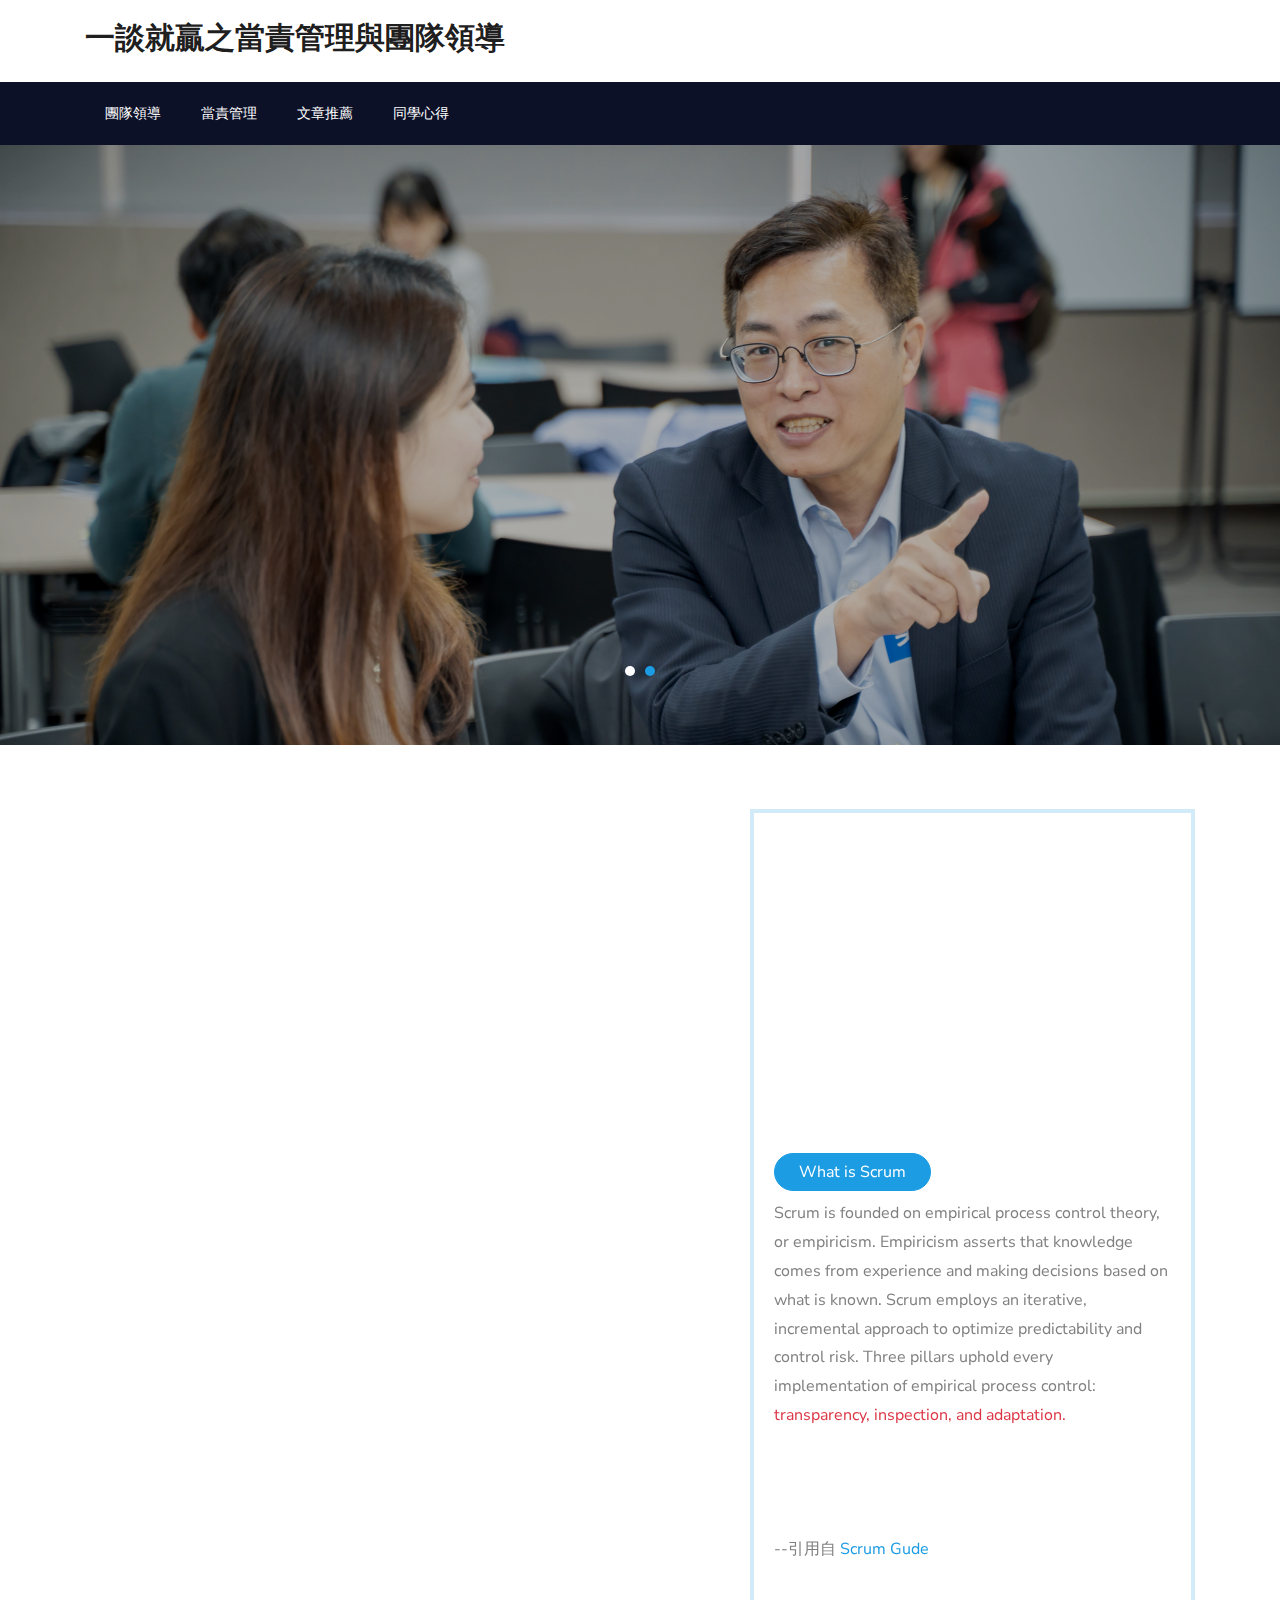
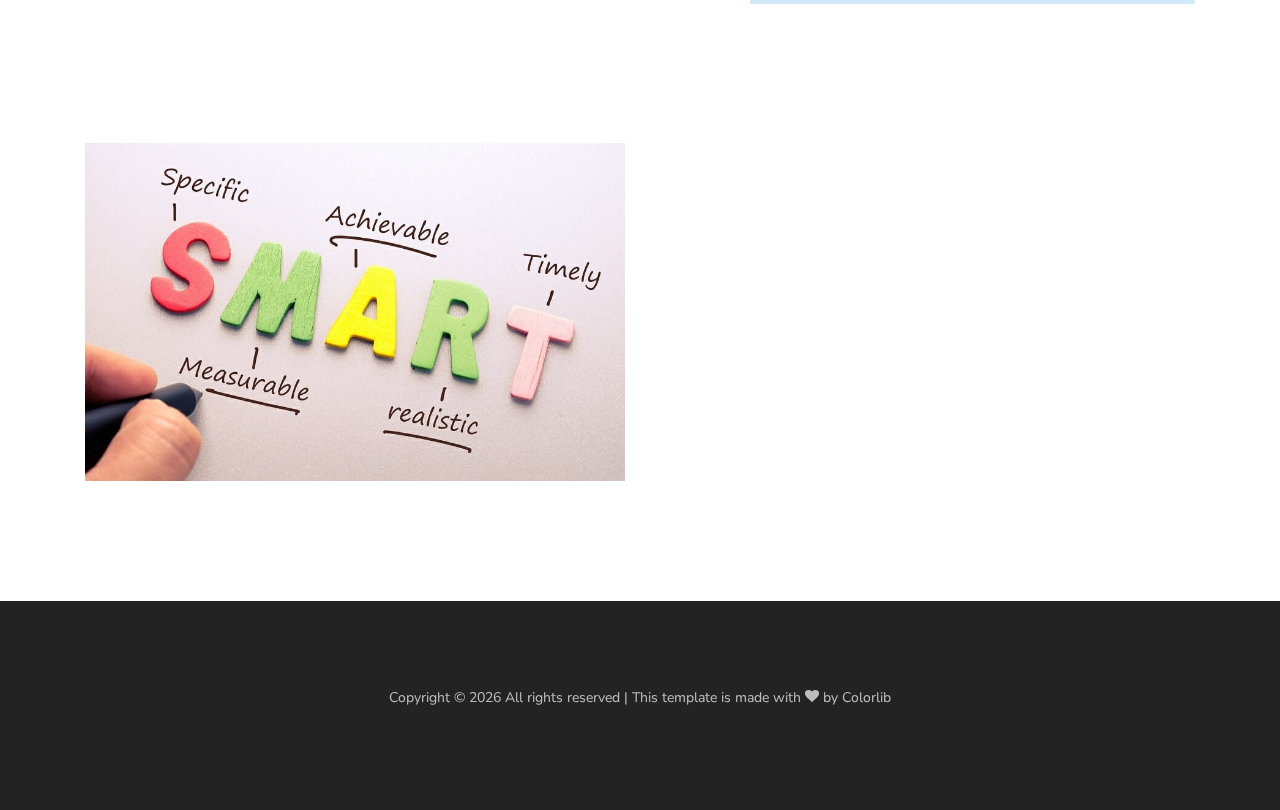
<file: index.html>
﻿<!DOCTYPE html>
<html lang="en">
<head>
    <title>一談就贏-當責管理與團隊領導</title>
    <meta charset="utf-8">
    <meta name="viewport" content="width=device-width, initial-scale=1, shrink-to-fit=no">

    <link href="https://fonts.googleapis.com/css?family=Nunito+Sans:300,400,600,700,800,900&display=swap" rel="stylesheet">
    <link rel="stylesheet" href="css/open-iconic-bootstrap.min.css">
    <link rel="stylesheet" href="css/animate.css">

    <link rel="stylesheet" href="css/owl.carousel.min.css">
    <link rel="stylesheet" href="css/owl.theme.default.min.css">
    <link rel="stylesheet" href="css/magnific-popup.css">
    <link rel="stylesheet" href="css/aos.css">
    <link rel="stylesheet" href="css/ionicons.min.css">
    <link rel="stylesheet" href="css/line-awesome.css">
    <link rel="stylesheet" href="css/flaticon.css">
    <link rel="stylesheet" href="css/icomoon.css">
    <link rel="stylesheet" href="css/style.css">
</head>
<body>
    <div class="bg-top navbar-light">
        <div class="container">
            <div class="row no-gutters d-flex align-items-center align-items-stretch">
                <div class="col-lg-10">
                    <div class="row d-flex col-md d-flex topper align-items-center align-items-stretch py-md-4">
                        <a class="navbar-brand" href="index.html">
                            一談就贏之當責管理與團隊領導
                        </a>
                    </div>
                </div>
                <div class="col-md-2 d-block">
                    <div class="row d-flex">
                        <ul class="ftco-footer-social list-unstyled float-md-left float-lft mt-3">
                            <li class="ftco-animate"><a href="https://www.nego.com.tw/" target="_blank" title="一談就贏官網"><span class="icon-home"></span></a></li>
                            <li class="ftco-animate"><a href="https://www.facebook.com/dtrtthebest/" target="_blank" title="一談就贏粉絲頁"><span class="icon-facebook"></span></a></li>
                            <!--<li class="ftco-animate"><a href="#"><span class="icon-instagram"></span></a></li>-->
                        </ul>
                    </div>
                </div>
            </div>
        </div>
    </div>
    <nav class="navbar navbar-expand-lg navbar-dark bg-dark ftco-navbar-light" id="ftco-navbar">
        <div class="container d-flex align-items-center">
            <button class="navbar-toggler" type="button" data-toggle="collapse" data-target="#ftco-nav" aria-controls="ftco-nav" aria-expanded="false" aria-label="Toggle navigation">
                <span class="oi oi-menu"></span> Menu
            </button>
            <!--<form action="#" class="searchform order-lg-last">
              <div class="form-group d-flex">
                <input type="text" class="form-control pl-3" placeholder="Search">
                <button type="submit" placeholder="" class="form-control search"><span class="ion-ios-search"></span></button>
              </div>
            </form>-->
            <div class="collapse navbar-collapse" id="ftco-nav">
                <ul class="navbar-nav mr-auto">
                    <!--<li class="nav-item active"><a href="index.html" class="nav-link pl-0">Home</a></li>-->
                    <li class="nav-item"><a href="teamlead.html" class="nav-link">團隊領導</a></li>
                    <li class="nav-item"><a href="accountability.html" class="nav-link">當責管理</a></li>
                    <li class="nav-item"><a href="blog.html" class="nav-link">文章推薦</a></li>
                    <li class="nav-item"><a href="sentiment.html" class="nav-link">同學心得</a></li>
                    <!--<li class="nav-item"><a href="contact.html" class="nav-link">Contact</a></li>-->
                    <!--<li class="nav-item"><a href="services.html" class="nav-link"></a></li>-->
                </ul>
            </div>
        </div>
    </nav>
    <!-- END nav -->
    <!-- Start Slider -->
    <section class="home-slider owl-carousel">
        <div class="slider-item" style="background-image:url(images/20200108-023.jpg);">
            <div class="overlay"></div>
            <div class="container">
                <div class="row no-gutters slider-text align-items-center justify-content-start" data-scrollax-parent="true">
                    <div class="col-md-7 ftco-animate">
                        <!--<span class="subheading">當責管理</span>-->
                        <h1 class="mb-4">橫向領導-透過高效率的合作而讓成果更好</h1>
                        <p><a href="https://www.nego.com.tw/LatestArticles_con.aspx?id=DDF514039BCD4EAEAE91AFF3AD4F74A8" class="btn btn-primary px-4 py-3 mt-3" target="_blank">繼續閱讀</a></p>
                    </div>
                </div>
            </div>
        </div>
        <div class="slider-item" style="background-image:url(images/1579194434414.jpg);">
            <div class="overlay"></div>
            <div class="container">
                <div class="row no-gutters slider-text align-items-center justify-content-start" data-scrollax-parent="true">
                    <div class="col-md-7 ftco-animate">
                        <!--<span class="subheading">團隊領導</span>-->
                        <h1 class="mb-4">一個人走的快，一群人走的遠</h1>
                        <p><a href="https://www.nego.com.tw/LatestArticles_con.aspx?id=5334474939082914712" class="btn btn-primary px-4 py-3 mt-3" target="_blank">深入了解</a></p>
                    </div>
                </div>
            </div>
        </div>
    </section>
    <!-- END Slider -->

    <section class="ftco-section">
        <div class="container">
            <div class="row d-flex">
                <div class="col-md-5 order-md-last wrap-about align-items-stretch">
                    <div class="wrap-about-border">
                        <!--<div class="img" style="background-image: url(images/about.jpg); border"></div>-->
                        <div class="img img-video d-flex align-items-center" style="">
                            <div class="video justify-content-center">
                                <!--<a href="https://youtu.be/gy1c4_YixCo" class="icon-video popup-vimeo d-flex justify-content-center align-items-center">
                                    <span class="ion-ios-play"></span>
                                </a>-->
                                <iframe width="400" height="300" src="https://www.youtube.com/embed/gy1c4_YixCo" frameborder="0" allow="accelerometer; encrypted-media; picture-in-picture" allowfullscreen></iframe>
                            </div>
                        </div>
                        <div class="text">
                            <h3><a href="https://www.scrumguides.org/scrum-guide.html" target="_blank" class="btn btn-primary pl-2 px-4">What is Scrum</a></h3>
                            <p>
                                Scrum is founded on empirical process control theory, or empiricism.
                                Empiricism asserts that knowledge comes from experience and making decisions based on what is known.
                                Scrum employs an iterative, incremental approach to optimize predictability and control risk.
                                Three pillars uphold every implementation of empirical process
                                control: <span class="text-danger">transparency, inspection, and adaptation.</span>
                            </p>
                            <p>&nbsp;</p>
                            <p>&nbsp;</p>
                            <p class="caption">
                                --引用自 <a href="https://www.scrumguides.org/scrum-guide.html" target="_blank">Scrum Gude</a>
                            </p>
                        </div>
                    </div>
                </div>
                <div class="col-md-7 wrap-about pr-md-4 ftco-animate">
                    <!--<h2 class="mb-4">Welcome to Consolution</h2>-->
                    <h2 class="mb-4">團隊 vs Scrum</h2>
                    <p>
                        老師播放第一張投影片時就有很熟悉的感覺，了解需求→設定目標→執行→成果評估→修正→調整。
                        這樣不斷的循環，不就跟現在團隊正在跑的運行模式一模一樣嗎?
                        執行後回溯並檢查，發現錯誤之後調整。
                    </p>
                    <p>
                        除了定期回溯調整並找出KSF來套用，另一個我很關注的點是"橫向領導"。
                        Scrum 團隊要能成功並非只靠Team Leader, 而是每個團員都有想要變好的慾望。
                        前份工作有幸體會到Scrum團隊合作的美好，轉換新跑道之後，
                        還是希望現在的團隊運行起來，能像之前那樣合作愉快，
                        於是乎想激發夥伴們向上成長的動力。
                        但是身為一個非主管職的我，該如何讓團隊成員一起成長呢?
                    </p>
                    <p>
                        在上完這堂課後想用以下這些方法試試:
                    </p>
                    <ul>
                        <li class="text-primary font-weight-bold">TRUE</li>
                        藉由TRUE原則，鼓勵夥伴。當每個Sprint結束時，若對方做得又快又好，絕對不要吝於讚美。
                        <li class="text-primary font-weight-bold">影響力六大法則</li>
                        運用影響力六大法則，例如"承諾及一致性"、"社會認同"等。
                        自己先做好當責，並營造大家同在一艘船上的心情，畢竟你好我好大家好~
                        <li class="text-primary font-weight-bold">PACE & MBTI</li>
                        「知己知彼，百戰敗勝」這句話耳熟能詳，但是有運用在職場上嗎? 
                        藉由PACE, MBTI了解自己，也可以
                        同理對方知道這樣做的原因、理解他人的人格特質而能換位思考避免不必要的衝突、
                        甚至能知人善用，將隊友安排在合適的位置上。
                        <li class="text-primary font-weight-bold">貝爾賓團隊</li>
                        印象最深的是在小組演練時，大家很認真地分配你是哪一型而我又是哪型，
                        零零總總啷啷噹當每個人身上都掛了好幾個角色。結果檢討的時候，
                        老師說一個團隊裡根本不可能9種都有，而且一個人在團隊裡不應該擔任超過3種角色以上。
                        更讓我驚訝的是，老師說，當一個人沒有甚麼突出能力時，就被他歸類在團隊工作者。
                        (因為在自我測試的時候，我偏團隊工作型，看樣子需要多加強自己其他方面的能力了)
                    </ul>
                </div>
            </div>
        </div>
    </section>
    <section class="ftco-section ftco-counter">
        <div class="container">
            <div class="row justify-content-center mb-5 pb-2 d-flex">
                <div class="col-md-6 align-items-stretch d-flex">
                    <div class="img img-video d-flex align-items-center" style="background-image: url(images/smart-goal-1.jpeg);">
                        <!--<div class="video justify-content-center">
                            <a href="https://vimeo.com/45830194" class="icon-video popup-vimeo d-flex justify-content-center align-items-center">
                                <span class="ion-ios-play"></span>
                            </a>
                        </div>-->
                    </div>
                </div>
                <div class="col-md-6 heading-section ftco-animate pl-lg-5 pt-md-0 pt-5">
                    <h2 class="mb-4">SMART?  SMARTER??</h2>
                    <p>
                        SMART 字面上看似簡單，原以為不就把專案目標填上去就可以了，
                        這對剛完成一個小案子的我來說，就只是一片蛋糕，應該可以順利拿分。
                        沒想到經歷過前幾組同學被老師震撼教育後，我的心也默默地揪了起來。
                        果真，一開始報告老師就在旁邊嘿嘿嘿，我也跟著抖抖抖。
                        經過老師的指正後，又有了第二次的機會可以重新撰寫SMART ＋"ER"。
                    </p>
                    <p>
                        這次我們釐清目標，原本報告的系統專案從Specific變成A→一個輔助目標完成的方法。
                        不過呢，在E跟R上面還是有點偏離方向，經過老師說明後，
                        更明白如何照著SMARTER原則來設定目標。
                    </p>
                </div>
            </div>
        </div>
    </section>

    <footer class="ftco-footer ftco-bg-dark ftco-section">
        <div class="container">
            <div class="row">
                <div class="col-md-12 text-center">
                    <p>
                        <!-- Link back to Colorlib can't be removed. Template is licensed under CC BY 3.0. -->
                        Copyright &copy;
                        <script>document.write(new Date().getFullYear());</script> All rights reserved | This template is made with <i class="icon-heart" aria-hidden="true"></i> by <a href="https://colorlib.com" target="_blank">Colorlib</a>
                        <!-- Link back to Colorlib can't be removed. Template is licensed under CC BY 3.0. -->
                    </p>
                </div>
            </div>
        </div>
    </footer>


    <!-- loader -->
    <div id="ftco-loader" class="show fullscreen"><svg class="circular" width="48px" height="48px"><circle class="path-bg" cx="24" cy="24" r="22" fill="none" stroke-width="4" stroke="#eeeeee" /><circle class="path" cx="24" cy="24" r="22" fill="none" stroke-width="4" stroke-miterlimit="10" stroke="#F96D00" /></svg></div>

    <script src="js/jquery.min.js"></script>
    <script src="js/jquery-migrate-3.0.1.min.js"></script>
    <script src="js/popper.min.js"></script>
    <script src="js/bootstrap.min.js"></script>
    <script src="js/jquery.easing.1.3.js"></script>
    <script src="js/jquery.waypoints.min.js"></script>
    <script src="js/jquery.stellar.min.js"></script>
    <script src="js/owl.carousel.min.js"></script>
    <script src="js/jquery.magnific-popup.min.js"></script>
    <script src="js/aos.js"></script>
    <script src="js/jquery.animateNumber.min.js"></script>
    <script src="js/scrollax.min.js"></script>
    <script src="js/main.js"></script>

</body>
</html>
</file>
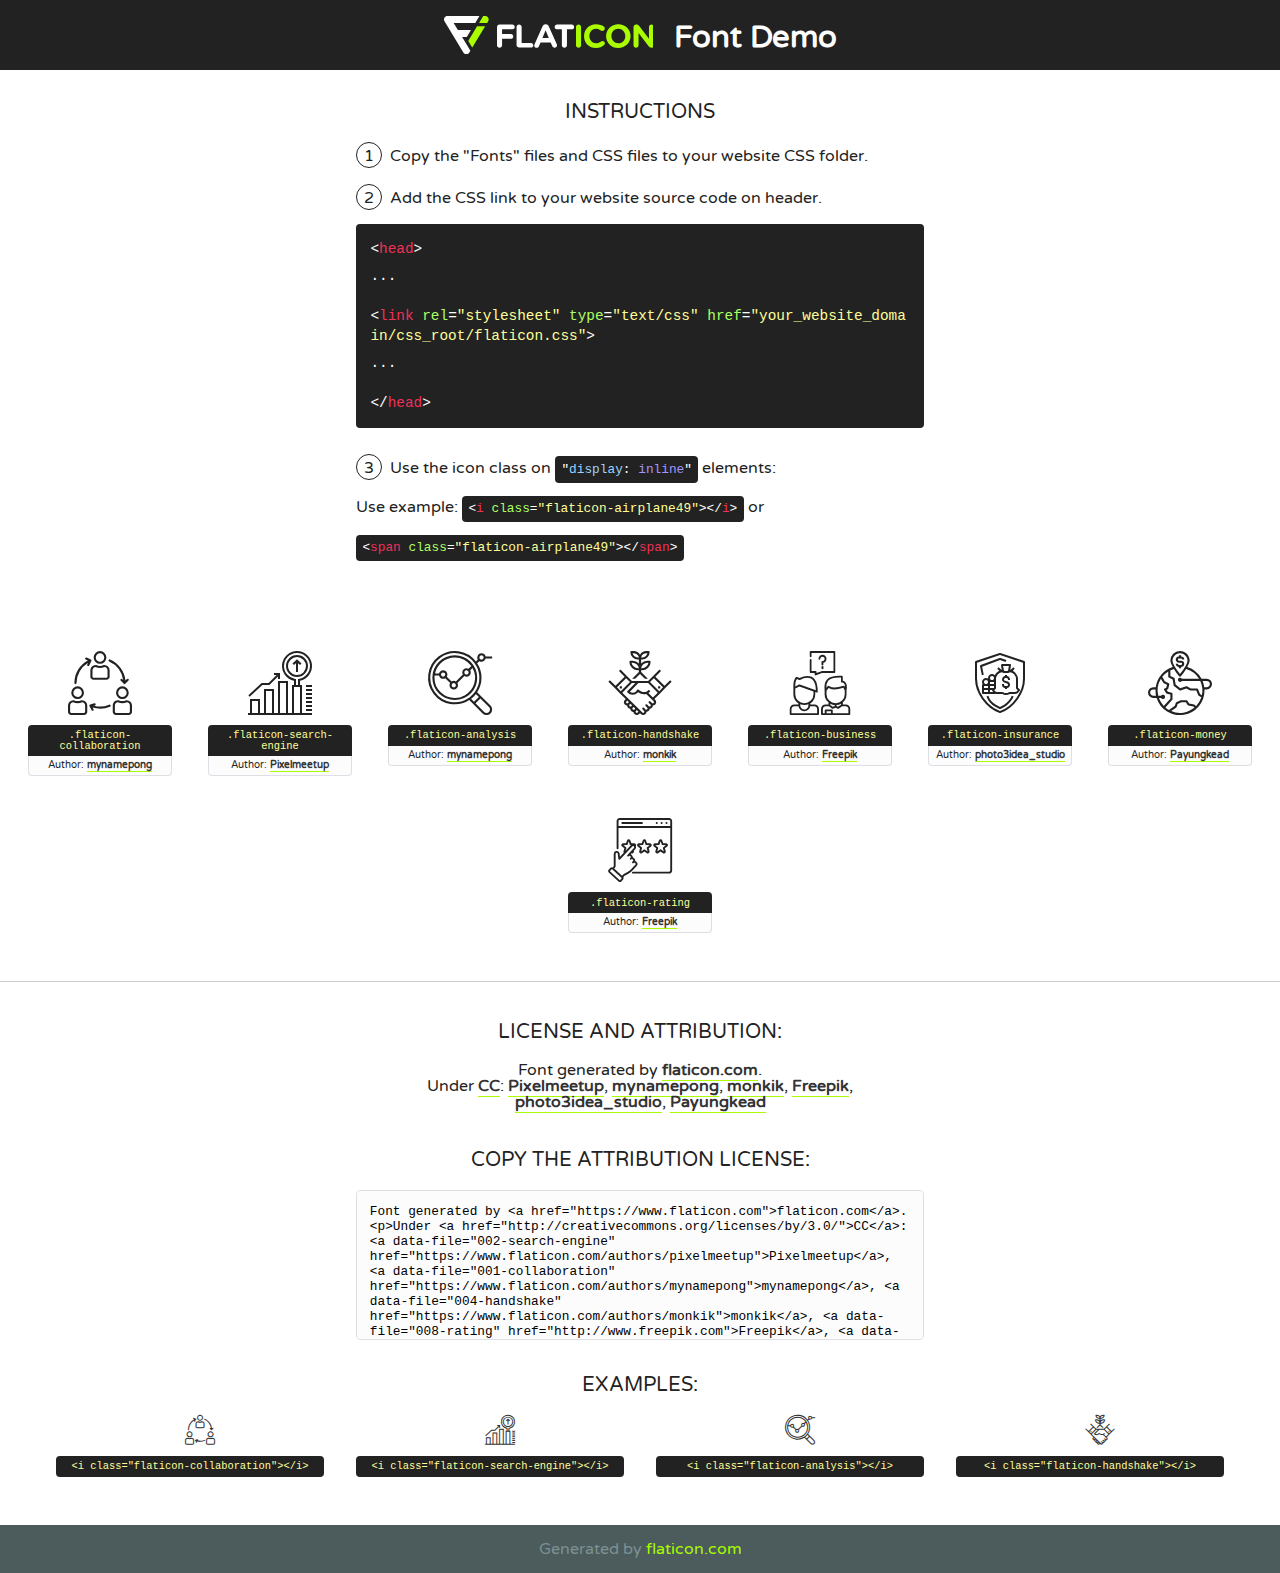
<file: fonts/flaticon/font/flaticon.html>
<!DOCTYPE html>
<!--
  Flaticon icon font: Flaticon
  Creation date: 15/08/2019 02:46
-->
<html>
<!DOCTYPE html>
<html>

<head>
    <title>Flaticon WebFont</title>
    <link href="http://fonts.googleapis.com/css?family=Varela+Round" rel="stylesheet" type="text/css" />
    <link rel="stylesheet" type="text/css" href="flaticon.css">
    <meta charset="UTF-8">
    <style>
    html, body, div, span, applet, object, iframe,
    h1, h2, h3, h4, h5, h6, p, blockquote, pre,
    a, abbr, acronym, address, big, cite, code,
    del, dfn, em, img, ins, kbd, q, s, samp,
    small, strike, strong, sub, sup, tt, var,
    b, u, i, center,
    dl, dt, dd, ol, ul, li,
    fieldset, form, label, legend,
    table, caption, tbody, tfoot, thead, tr, th, td,
    article, aside, canvas, details, embed, 
    figure, figcaption, footer, header, hgroup, 
    menu, nav, output, ruby, section, summary,
    time, mark, audio, video {
        margin: 0;
        padding: 0;
        border: 0;
        font-size: 100%;
        font: inherit;
        vertical-align: baseline;
    }
    /* HTML5 display-role reset for older browsers */
    article, aside, details, figcaption, figure, 
    footer, header, hgroup, menu, nav, section {
        display: block;
    }
    body {
        line-height: 1;
    }
    ol, ul {
        list-style: none;
    }
    blockquote, q {
        quotes: none;
    }
    blockquote:before, blockquote:after,
    q:before, q:after {
        content: '';
        content: none;
    }
    table {
        border-collapse: collapse;
        border-spacing: 0;
    }
    body {
        font-family: 'Varela Round', Helvetica, Arial, sans-serif;
        font-size: 16px;
        color: #222;
    }
    a {
        color: #333;
        border-bottom: 1px solid #a9fd00;
        font-weight: bold;
        text-decoration: none;
    }
    * {
        -moz-box-sizing: border-box;
        -webkit-box-sizing: border-box;
        box-sizing: border-box;
        margin: 0;
        padding: 0;
    }
    [class^="flaticon-"]:before, [class*=" flaticon-"]:before, [class^="flaticon-"]:after, [class*=" flaticon-"]:after {
        font-family: Flaticon;
        font-size: 30px;
        font-style: normal;
        margin-left: 20px;
        color: #333;
    }
    .wrapper {
        max-width: 600px;
        margin: auto;
        padding: 0 1em;
    }
    .title {
        font-size: 1.25em;
        text-align: center;
        margin-bottom: 1em;
        text-transform: uppercase;
    }
    header {
        text-align: center;
        background-color: #222;
        color: #fff;
        padding: 1em;
    }
    header .logo {
        width: 210px;
        height: 38px;
        display: inline-block;
        vertical-align: middle;
        margin-right: 1em;
        border: none;
    }
    header strong {
        font-size: 1.95em;
        font-weight: bold;
        vertical-align: middle;
        margin-top: 5px;
        display: inline-block;
    }
    .demo {
        margin: 2em auto;
        line-height: 1.25em;
    }
    .demo ul li {
        margin-bottom: 1em;
    }
    .demo ul li .num {
        color: #222;
        border-radius: 20px;
        display: inline-block;
        width: 26px;
        padding: 3px;
        height: 26px;
        text-align: center;
        margin-right: 0.5em;
        border: 1px solid #222;
    }
    .demo ul li code {
        background-color: #222;
        border-radius: 4px;
        padding: 0.25em 0.5em;
        display: inline-block;
        color: #fff;
        font-family: Consolas,Monaco,Lucida Console,Liberation Mono,DejaVu Sans Mono,Bitstream Vera Sans Mono,Courier New, monospace;
        font-weight: lighter;
        margin-top: 1em;
        font-size: 0.8em;
        word-break: break-all;
    }
    .demo ul li code.big {
        padding: 1em;
        font-size: 0.9em;
    }
    .demo ul li code .red {
        color: #EF3159;
    }
    .demo ul li code .green {
        color: #ACFF65;
    }
    .demo ul li code .yellow {
        color: #FFFF99;
    }
    .demo ul li code .blue {
        color: #99D3FF;
    }
    .demo ul li code .purple {
        color: #A295FF;
    }
    .demo ul li code .dots {
        margin-top: 0.5em;
        display: block;
    }
    #glyphs {
        border-bottom: 1px solid #ccc;
        padding: 2em 0;
        text-align: center;
    }
    .glyph {
        display: inline-block;
        width: 9em;
        margin: 1em;
        text-align: center;
        vertical-align: top;
        background: #FFF;
    }
    .glyph .glyph-icon {
        padding: 10px;
        display: block;
        font-family:"Flaticon";
        font-size: 64px;
        line-height: 1;
    }
    .glyph .glyph-icon:before {
        font-size: 64px;
        color: #222;
        margin-left: 0;
    }
    .class-name {
        font-size: 0.65em;
        background-color: #222;
        color: #fff;
        border-radius: 4px 4px 0 0;
        padding: 0.5em;
        color: #FFFF99;
        font-family: Consolas,Monaco,Lucida Console,Liberation Mono,DejaVu Sans Mono,Bitstream Vera Sans Mono,Courier New, monospace;
    }
    .author-name {
        font-size: 0.6em;
        background-color: #fcfcfd;
        border: 1px solid #DEDEE4;
        border-top: 0;
        border-radius: 0 0 4px 4px;
        padding: 0.5em;
    }
    .class-name:last-child {
        font-size: 10px;
        color:#888;
    }
    .class-name:last-child a {
        font-size: 10px;
        color:#555;
    }
    .class-name:last-child a:hover {
        color:#a9fd00;
    }
    .glyph > input {
        display: block;
        width: 100px;
        margin: 5px auto;
        text-align: center;
        font-size: 12px;
        cursor: text;
    }
    .glyph > input.icon-input {
        font-family:"Flaticon";
        font-size: 16px;
        margin-bottom: 10px;
    }
    .attribution .title {
        margin-top: 2em;
    }
    .attribution textarea {
        background-color: #fcfcfd;
        padding: 1em;
        border: none;
        box-shadow: none;
        border: 1px solid #DEDEE4;
        border-radius: 4px;
        resize: none;
        width: 100%;
        height: 150px;
        font-size: 0.8em;
        font-family: Consolas,Monaco,Lucida Console,Liberation Mono,DejaVu Sans Mono,Bitstream Vera Sans Mono,Courier New, monospace;
        -webkit-appearance: none;
    }
    .iconsuse {
        margin: 2em auto;
        text-align: center;
        max-width: 1200px;
    }
    .iconsuse:after {
        content: '';
        display: table;
        clear: both;
    }
    .iconsuse .image {
        float: left;
        width: 25%;
        padding: 0 1em;
    }
    .iconsuse .image p {
        margin-bottom: 1em;
    }
    .iconsuse .image span {
        display: block;
        font-size: 0.65em;
        background-color: #222;
        color: #fff;
        border-radius: 4px;
        padding: 0.5em;
        color: #FFFF99;
        margin-top: 1em;
        font-family: Consolas,Monaco,Lucida Console,Liberation Mono,DejaVu Sans Mono,Bitstream Vera Sans Mono,Courier New, monospace;
    }
    #footer {
        text-align: center;
        background-color: #4C5B5C;
        color: #7c9192;
        padding: 1em;
    }
    #footer a {
        border: none;
        color: #a9fd00;
        font-weight: normal;
    }
    @media (max-width: 960px) {
        .iconsuse .image {
            width: 50%;
        }
    }
    @media (max-width: 560px) {
        .iconsuse .image {
            width: 100%;
        }
    }
    </style>
</head>

<body class="characters-off">

    <header>
        <a href="https://www.flaticon.com" target="_blank" class="logo">
            <svg version="1.1" xmlns="http://www.w3.org/2000/svg" xmlns:xlink="http://www.w3.org/1999/xlink" xmlns:a="http://ns.adobe.com/AdobeSVGViewerExtensions/3.0/" viewBox="0 0 560.875 102.036" enable-background="new 0 0 560.875 102.036" xml:space="preserve">
                <defs>
                </defs>
                <g>
                    <g class="letters">
                        <path fill="#ffffff" d="M141.596,29.675c0-3.777,2.985-6.767,6.764-6.767h34.438c3.426,0,6.15,2.728,6.15,6.15
                        c0,3.43-2.724,6.149-6.15,6.149h-27.674v13.091h23.719c3.429,0,6.151,2.724,6.151,6.15c0,3.43-2.723,6.149-6.151,6.149h-23.719
                        v17.574c0,3.773-2.986,6.761-6.764,6.761c-3.779,0-6.764-2.989-6.764-6.761V29.675z"></path>
                        <path fill="#ffffff" d="M193.844,29.149c0-3.781,2.985-6.767,6.764-6.767c3.776,0,6.763,2.985,6.763,6.767v42.957h25.039
                        c3.426,0,6.149,2.726,6.149,6.153c0,3.425-2.723,6.15-6.149,6.15h-31.802c-3.779,0-6.764-2.986-6.764-6.768V29.149z"></path>
                        <path fill="#ffffff" d="M241.891,75.71l21.438-48.407c1.492-3.341,4.215-5.357,7.906-5.357h0.792
                        c3.686,0,6.323,2.017,7.815,5.357l21.439,48.407c0.436,0.967,0.701,1.845,0.701,2.723c0,3.602-2.809,6.501-6.414,6.501
                        c-3.161,0-5.269-1.845-6.499-4.655l-4.132-9.661h-27.059l-4.301,10.102c-1.144,2.631-3.426,4.214-6.237,4.214
                        c-3.517,0-6.24-2.81-6.24-6.325C241.1,77.64,241.451,76.677,241.891,75.71z M279.932,58.666l-8.521-20.297l-8.526,20.297H279.932
                        z"></path>
                        <path fill="#ffffff" d="M314.864,35.387H301.86c-3.429,0-6.239-2.813-6.239-6.238c0-3.429,2.811-6.24,6.239-6.24h39.533
                        c3.426,0,6.237,2.811,6.237,6.24c0,3.425-2.811,6.238-6.237,6.238h-13.001v42.785c0,3.773-2.99,6.761-6.764,6.761
                        c-3.779,0-6.764-2.989-6.764-6.761V35.387z"></path>
                        <path fill="#A9FD00" d="M352.615,29.149c0-3.781,2.985-6.767,6.767-6.767c3.774,0,6.761,2.985,6.761,6.767v49.024
                        c0,3.773-2.987,6.761-6.761,6.761c-3.781,0-6.767-2.989-6.767-6.761V29.149z"></path>
                        <path fill="#A9FD00" d="M374.132,53.836v-0.179c0-17.481,13.178-31.801,32.065-31.801c9.22,0,15.459,2.458,20.557,6.238
                        c1.402,1.054,2.637,2.985,2.637,5.357c0,3.692-2.985,6.59-6.681,6.59c-1.845,0-3.071-0.702-4.044-1.319
                        c-3.776-2.813-7.729-4.393-12.562-4.393c-10.364,0-17.831,8.611-17.831,19.154v0.173c0,10.542,7.291,19.329,17.831,19.329
                        c5.715,0,9.492-1.756,13.359-4.834c1.049-0.874,2.458-1.491,4.039-1.491c3.429,0,6.325,2.813,6.325,6.236
                        c0,2.106-1.056,3.78-2.282,4.834c-5.539,4.834-12.036,7.733-21.878,7.733C387.572,85.464,374.132,71.493,374.132,53.836z"></path>
                        <path fill="#A9FD00" d="M433.009,53.836v-0.179c0-17.481,13.79-31.801,32.766-31.801c18.981,0,32.592,14.143,32.592,31.628v0.173
                        c0,17.483-13.785,31.807-32.769,31.807C446.625,85.464,433.009,71.32,433.009,53.836z M484.224,53.836v-0.179
                        c0-10.539-7.725-19.326-18.626-19.326c-10.893,0-18.449,8.611-18.449,19.154v0.173c0,10.542,7.73,19.329,18.626,19.329
                        C476.676,72.986,484.224,64.378,484.224,53.836z"></path>
                        <path fill="#A9FD00" d="M506.233,29.321c0-3.774,2.99-6.763,6.767-6.763h1.401c3.252,0,5.183,1.583,7.029,3.953l26.093,34.265
                        V29.059c0-3.692,2.99-6.677,6.681-6.677c3.683,0,6.671,2.985,6.671,6.677v48.934c0,3.78-2.987,6.765-6.764,6.765h-0.436
                        c-3.257,0-5.188-1.581-7.034-3.953l-27.056-35.492v32.944c0,3.687-2.985,6.676-6.678,6.676c-3.683,0-6.673-2.989-6.673-6.676
                        V29.321z"></path>
                    </g>
                    <g class="insignia">
                        <path fill="#ffffff" d="M48.372,56.137h12.517l11.156-18.537H37.186L25.688,18.539h57.825L94.668,0H9.271
                        C5.925,0,2.842,1.801,1.198,4.716c-1.644,2.907-1.593,6.482,0.134,9.343l50.38,83.501c1.678,2.781,4.689,4.476,7.938,4.476
                        c3.246,0,6.257-1.695,7.935-4.476l2.898-4.804L48.372,56.137z"></path>
                        <g class="i">
                            <path fill="#A9FD00" d="M93.575,18.539h0.031v0.004l21.652,0.004l2.705-4.488c1.727-2.861,1.778-6.436,0.133-9.343
                            C116.454,1.801,113.371,0,110.026,0h-5.294L93.575,18.539z"></path>
                            <polygon fill="#A9FD00" points="88.291,27.356 64.725,66.486 75.519,84.404 109.942,27.356"></polygon>
                        </g>
                    </g>
                </g>
            </svg>
        </a>
        <strong>Font Demo</strong>
    </header>


    <section class="demo wrapper">

        <p class="title">Instructions</p>

        <ul>
            <li>
                <span class="num">1</span>Copy the "Fonts" files and CSS files to your website CSS folder.
            </li>
            <li>
                <span class="num">2</span>Add the CSS link to your website source code on header.
                <code class="big">
                    &lt;<span class="red">head</span>&gt;
                    <br/><span class="dots">...</span>
                    <br/>&lt;<span class="red">link</span> <span class="green">rel</span>=<span class="yellow">"stylesheet"</span> <span class="green">type</span>=<span class="yellow">"text/css"</span> <span class="green">href</span>=<span class="yellow">"your_website_domain/css_root/flaticon.css"</span>&gt;
                    <br/><span class="dots">...</span>
                    <br/>&lt;/<span class="red">head</span>&gt;
                </code>
            </li>

            <li>
                <p>
                    <span class="num">3</span>Use the icon class on <code>"<span class="blue">display</span>:<span class="purple"> inline</span>"</code> elements:
                    <br />
                    Use example: <code>&lt;<span class="red">i</span> <span class="green">class</span>=<span class="yellow">&quot;flaticon-airplane49&quot;</span>&gt;&lt;/<span class="red">i</span>&gt;</code> or <code>&lt;<span class="red">span</span> <span class="green">class</span>=<span class="yellow">&quot;flaticon-airplane49&quot;</span>&gt;&lt;/<span class="red">span</span>&gt;</code>
            </li>
        </ul>

    </section>




   <section id="glyphs">          
    
      
        <div class="glyph"><div class="glyph-icon flaticon-collaboration"></div>
            <div class="class-name">.flaticon-collaboration</div>
            <div class="author-name">Author: <a data-file="001-collaboration" href="https://www.flaticon.com/authors/mynamepong">mynamepong</a> </div> 
        </div>        
        
        <div class="glyph"><div class="glyph-icon flaticon-search-engine"></div>
            <div class="class-name">.flaticon-search-engine</div>
            <div class="author-name">Author: <a data-file="002-search-engine" href="https://www.flaticon.com/authors/pixelmeetup">Pixelmeetup</a> </div> 
        </div>        
        
        <div class="glyph"><div class="glyph-icon flaticon-analysis"></div>
            <div class="class-name">.flaticon-analysis</div>
            <div class="author-name">Author: <a data-file="003-analysis" href="https://www.flaticon.com/authors/mynamepong">mynamepong</a> </div> 
        </div>        
        
        <div class="glyph"><div class="glyph-icon flaticon-handshake"></div>
            <div class="class-name">.flaticon-handshake</div>
            <div class="author-name">Author: <a data-file="004-handshake" href="https://www.flaticon.com/authors/monkik">monkik</a> </div> 
        </div>        
        
        <div class="glyph"><div class="glyph-icon flaticon-business"></div>
            <div class="class-name">.flaticon-business</div>
            <div class="author-name">Author: <a data-file="005-business" href="http://www.freepik.com">Freepik</a> </div> 
        </div>        
        
        <div class="glyph"><div class="glyph-icon flaticon-insurance"></div>
            <div class="class-name">.flaticon-insurance</div>
            <div class="author-name">Author: <a data-file="006-insurance" href="https://www.flaticon.com/authors/photo3idea-studio">photo3idea_studio</a> </div> 
        </div>        
        
        <div class="glyph"><div class="glyph-icon flaticon-money"></div>
            <div class="class-name">.flaticon-money</div>
            <div class="author-name">Author: <a data-file="007-money" href="https://www.flaticon.com/authors/payungkead">Payungkead</a> </div> 
        </div>        
        
        <div class="glyph"><div class="glyph-icon flaticon-rating"></div>
            <div class="class-name">.flaticon-rating</div>
            <div class="author-name">Author: <a data-file="008-rating" href="http://www.freepik.com">Freepik</a> </div> 
        </div>        
        

    </section>



    <section class="attribution wrapper"   style="text-align:center;">

      <div class="title">License and attribution:</div><div class="attrDiv">Font generated by <a href="https://www.flaticon.com">flaticon.com</a>. <div><p>Under <a href="http://creativecommons.org/licenses/by/3.0/">CC</a>: <a data-file="002-search-engine" href="https://www.flaticon.com/authors/pixelmeetup">Pixelmeetup</a>, <a data-file="001-collaboration" href="https://www.flaticon.com/authors/mynamepong">mynamepong</a>, <a data-file="004-handshake" href="https://www.flaticon.com/authors/monkik">monkik</a>, <a data-file="008-rating" href="http://www.freepik.com">Freepik</a>, <a data-file="006-insurance" href="https://www.flaticon.com/authors/photo3idea-studio">photo3idea_studio</a>, <a data-file="007-money" href="https://www.flaticon.com/authors/payungkead">Payungkead</a></p>  </div>
      </div>
      <div class="title">Copy the Attribution License:</div>

    <textarea onclick="this.focus();this.select();">Font generated by &lt;a href=&quot;https://www.flaticon.com&quot;&gt;flaticon.com&lt;/a&gt;. <p>Under <a href="http://creativecommons.org/licenses/by/3.0/">CC</a>: <a data-file="002-search-engine" href="https://www.flaticon.com/authors/pixelmeetup">Pixelmeetup</a>, <a data-file="001-collaboration" href="https://www.flaticon.com/authors/mynamepong">mynamepong</a>, <a data-file="004-handshake" href="https://www.flaticon.com/authors/monkik">monkik</a>, <a data-file="008-rating" href="http://www.freepik.com">Freepik</a>, <a data-file="006-insurance" href="https://www.flaticon.com/authors/photo3idea-studio">photo3idea_studio</a>, <a data-file="007-money" href="https://www.flaticon.com/authors/payungkead">Payungkead</a></p>  
     </textarea>

    </section>

    <section class="iconsuse">

          <div class="title">Examples:</div>            
             
            <div class="image">
                <p>
                    <i class="glyph-icon flaticon-collaboration"></i> 
                    <span>&lt;i class=&quot;flaticon-collaboration&quot;&gt;&lt;/i&gt;</span>
                </p>
            </div>
            
            <div class="image">
                <p>
                    <i class="glyph-icon flaticon-search-engine"></i> 
                    <span>&lt;i class=&quot;flaticon-search-engine&quot;&gt;&lt;/i&gt;</span>
                </p>
            </div>
            
            <div class="image">
                <p>
                    <i class="glyph-icon flaticon-analysis"></i> 
                    <span>&lt;i class=&quot;flaticon-analysis&quot;&gt;&lt;/i&gt;</span>
                </p>
            </div>
            
            <div class="image">
                <p>
                    <i class="glyph-icon flaticon-handshake"></i> 
                    <span>&lt;i class=&quot;flaticon-handshake&quot;&gt;&lt;/i&gt;</span>
                </p>
            </div>
                       
        </div>
                            
    </section>

<div id="footer">
    <div>Generated by <a href="https://www.flaticon.com">flaticon.com</a>
    </div>
</div>



</body>
</html>
</file>
<file: css/line-awesome.css>
/*!
 *  Line Awesome 1.1.0 by @icons_8 - https://icons8.com/line-awesome
 *  License - https://icons8.com/good-boy-license/ (Font: SIL OFL 1.1, CSS: MIT License)
 *
 * Made with love by Icons8 [ https://icons8.com/ ] using FontCustom [ https://github.com/FontCustom/fontcustom ]
 *
 * Contacts:
 *    [ https://icons8.com/contact ]
 *
 * Follow Icon8 on
 *    Twitter [ https://twitter.com/icons_8 ]
 *    Facebook [ https://www.facebook.com/Icons8 ]
 *    Google+ [ https://plus.google.com/+Icons8 ]
 *    GitHub [ https://github.com/icons8 ]
 */

@font-face {
  font-family: "LineAwesome";
  src: url("../fonts/line-awesome.eot?v=1.1.");
  src: url("../fonts/line-awesome.eot??v=1.1.#iefix") format("embedded-opentype"),
       url("../fonts/line-awesome.woff2?v=1.1.") format("woff2"),
       url("../fonts/line-awesome.woff?v=1.1.") format("woff"),
       url("../fonts/line-awesome.ttf?v=1.1.") format("truetype"),
       url("../fonts/line-awesome.svg?v=1.1.#fa") format("svg");
  font-weight: normal;
  font-style: normal;
}

@media screen and (-webkit-min-device-pixel-ratio:0) {
  @font-face {
    font-family: "LineAwesome";
    src: url("../fonts/line-awesome.svg?v=1.1.#fa") format("svg");
  }
}

/* Thanks to http://fontawesome.io @fontawesome and @davegandy */
.la {
    display: inline-block;
    font: normal normal normal 16px/1 "LineAwesome";
    font-size: inherit;
    text-decoration: inherit;
    text-rendering: optimizeLegibility;
    text-transform: none;
    -moz-osx-font-smoothing: grayscale;
    -webkit-font-smoothing: antialiased;
    font-smoothing: antialiased;
}
/* makes the font 33% larger relative to the icon container */
.la-lg {
    font-size: 1.33333333em;
    line-height: 0.75em;
    vertical-align: -15%;
}
.la-2x {
    font-size: 2em;
}
.la-3x {
    font-size: 3em;
}
.la-4x {
    font-size: 4em;
}
.la-5x {
    font-size: 5em;
}
.la-fw {
    width: 1.28571429em;
    text-align: center;
}
.la-ul {
    padding-left: 0;
    margin-left: 2.14285714em;
    list-style-type: none;
}
.la-ul > li {
    position: relative;
}
.la-li {
    position: absolute;
    left: -2.14285714em;
    width: 2.14285714em;
    top: 0.14285714em;
    text-align: center;
}
.la-li.la-lg {
    left: -1.85714286em;
}
.la-border {
    padding: .2em .25em .15em;
    border: solid 0.08em #eeeeee;
    border-radius: .1em;
}
.pull-right {
    float: right;
}
.pull-left {
    float: left;
}
.li.pull-left {
    margin-right: .3em;
}
.li.pull-right {
    margin-left: .3em;
}
.la-spin {
    -webkit-animation: fa-spin 2s infinite linear;
    animation: fa-spin 2s infinite linear;
}
@-webkit-keyframes fa-spin {
    0% {
        -webkit-transform: rotate(0deg);
        transform: rotate(0deg);
    }
    100% {
        -webkit-transform: rotate(359deg);
        transform: rotate(359deg);
    }
}
@keyframes fa-spin {
    0% {
        -webkit-transform: rotate(0deg);
        transform: rotate(0deg);
    }
    100% {
        -webkit-transform: rotate(359deg);
        transform: rotate(359deg);
    }
}
.la-rotate-90 {
    filter: progid:DXImageTransform.Microsoft.BasicImage(rotation=1);
    -webkit-transform: rotate(90deg);
    -ms-transform: rotate(90deg);
    transform: rotate(90deg);
}
.la-rotate-180 {
    filter: progid:DXImageTransform.Microsoft.BasicImage(rotation=2);
    -webkit-transform: rotate(180deg);
    -ms-transform: rotate(180deg);
    transform: rotate(180deg);
}
.la-rotate-270 {
    filter: progid:DXImageTransform.Microsoft.BasicImage(rotation=3);
    -webkit-transform: rotate(270deg);
    -ms-transform: rotate(270deg);
    transform: rotate(270deg);
}
.la-flip-horizontal {
    filter: progid:DXImageTransform.Microsoft.BasicImage(rotation=0, mirror=1);
    -webkit-transform: scale(-1, 1);
    -ms-transform: scale(-1, 1);
    transform: scale(-1, 1);
}
.la-flip-vertical {
    filter: progid:DXImageTransform.Microsoft.BasicImage(rotation=2, mirror=1);
    -webkit-transform: scale(1, -1);
    -ms-transform: scale(1, -1);
    transform: scale(1, -1);
}
:root .la-rotate-90,
:root .la-rotate-180,
:root .la-rotate-270,
:root .la-flip-horizontal,
:root .la-flip-vertical {
    filter: none;
}
.la-stack {
    position: relative;
    display: inline-block;
    width: 2em;
    height: 2em;
    line-height: 2em;
    vertical-align: middle;
}
.la-stack-1x,
.la-stack-2x {
    position: absolute;
    left: 0;
    width: 100%;
    text-align: center;
}
.la-stack-1x {
    line-height: inherit;
}
.la-stack-2x {
    font-size: 2em;
}
.la-inverse {
    color: #ffffff;
}
/* Thanks to http://fontawesome.io @fontawesome and @davegandy */

.la-500px:before { content: "\f100"; }
.la-adjust:before { content: "\f101"; }
.la-adn:before { content: "\f102"; }
.la-align-center:before { content: "\f103"; }
.la-align-justify:before { content: "\f104"; }
.la-align-left:before { content: "\f105"; }
.la-align-right:before { content: "\f106"; }
.la-amazon:before { content: "\f107"; }
.la-ambulance:before { content: "\f108"; }
.la-anchor:before { content: "\f109"; }
.la-android:before { content: "\f10a"; }
.la-angellist:before { content: "\f10b"; }
.la-angle-double-down:before { content: "\f10c"; }
.la-angle-double-left:before { content: "\f10d"; }
.la-angle-double-right:before { content: "\f10e"; }
.la-angle-double-up:before { content: "\f10f"; }
.la-angle-down:before { content: "\f110"; }
.la-angle-left:before { content: "\f111"; }
.la-angle-right:before { content: "\f112"; }
.la-angle-up:before { content: "\f113"; }
.la-apple:before { content: "\f114"; }
.la-archive:before { content: "\f115"; }
.la-area-chart:before { content: "\f116"; }
.la-arrow-circle-down:before { content: "\f117"; }
.la-arrow-circle-left:before { content: "\f118"; }
.la-arrow-circle-o-down:before { content: "\f119"; }
.la-arrow-circle-o-left:before { content: "\f11a"; }
.la-arrow-circle-o-right:before { content: "\f11b"; }
.la-arrow-circle-o-up:before { content: "\f11c"; }
.la-arrow-circle-right:before { content: "\f11d"; }
.la-arrow-circle-up:before { content: "\f11e"; }
.la-arrow-down:before { content: "\f11f"; }
.la-arrow-left:before { content: "\f120"; }
.la-arrow-right:before { content: "\f121"; }
.la-arrow-up:before { content: "\f122"; }
.la-arrows:before { content: "\f123"; }
.la-arrows-alt:before { content: "\f124"; }
.la-arrows-h:before { content: "\f125"; }
.la-arrows-v:before { content: "\f126"; }
.la-asterisk:before { content: "\f127"; }
.la-at:before { content: "\f128"; }
.la-automobile:before { content: "\f129"; }
.la-backward:before { content: "\f12a"; }
.la-balance-scale:before { content: "\f12b"; }
.la-ban:before { content: "\f12c"; }
.la-bank:before { content: "\f12d"; }
.la-bar-chart:before { content: "\f12e"; }
.la-bar-chart-o:before { content: "\f12f"; }
.la-barcode:before { content: "\f130"; }
.la-bars:before { content: "\f131"; }
.la-battery-0:before { content: "\f132"; }
.la-battery-1:before { content: "\f133"; }
.la-battery-2:before { content: "\f134"; }
.la-battery-3:before { content: "\f135"; }
.la-battery-4:before { content: "\f136"; }
.la-battery-empty:before { content: "\f137"; }
.la-battery-full:before { content: "\f138"; }
.la-battery-half:before { content: "\f139"; }
.la-battery-quarter:before { content: "\f13a"; }
.la-battery-three-quarters:before { content: "\f13b"; }
.la-bed:before { content: "\f13c"; }
.la-beer:before { content: "\f13d"; }
.la-behance:before { content: "\f13e"; }
.la-behance-square:before { content: "\f13f"; }
.la-bell:before { content: "\f140"; }
.la-bell-o:before { content: "\f141"; }
.la-bell-slash:before { content: "\f142"; }
.la-bell-slash-o:before { content: "\f143"; }
.la-bicycle:before { content: "\f144"; }
.la-binoculars:before { content: "\f145"; }
.la-birthday-cake:before { content: "\f146"; }
.la-bitbucket:before { content: "\f147"; }
.la-bitbucket-square:before { content: "\f148"; }
.la-bitcoin:before { content: "\f149"; }
.la-black-tie:before { content: "\f14a"; }
.la-bold:before { content: "\f14b"; }
.la-bolt:before { content: "\f14c"; }
.la-bomb:before { content: "\f14d"; }
.la-book:before { content: "\f14e"; }
.la-bookmark:before { content: "\f14f"; }
.la-bookmark-o:before { content: "\f150"; }
.la-briefcase:before { content: "\f151"; }
.la-btc:before { content: "\f152"; }
.la-bug:before { content: "\f153"; }
.la-building:before { content: "\f154"; }
.la-building-o:before { content: "\f155"; }
.la-bullhorn:before { content: "\f156"; }
.la-bullseye:before { content: "\f157"; }
.la-bus:before { content: "\f158"; }
.la-buysellads:before { content: "\f159"; }
.la-cab:before { content: "\f15a"; }
.la-calculator:before { content: "\f15b"; }
.la-calendar:before { content: "\f15c"; }
.la-calendar-check-o:before { content: "\f15d"; }
.la-calendar-minus-o:before { content: "\f15e"; }
.la-calendar-o:before { content: "\f15f"; }
.la-calendar-plus-o:before { content: "\f160"; }
.la-calendar-times-o:before { content: "\f161"; }
.la-camera:before { content: "\f162"; }
.la-camera-retro:before { content: "\f163"; }
.la-car:before { content: "\f164"; }
.la-caret-down:before { content: "\f165"; }
.la-caret-left:before { content: "\f166"; }
.la-caret-right:before { content: "\f167"; }
.la-caret-square-o-down:before, .la-toggle-down:before { content: "\f168"; }
.la-caret-square-o-left:before, .la-toggle-left:before { content: "\f169"; }
.la-caret-square-o-right:before, .la-toggle-right:before { content: "\f16a"; }
.la-caret-square-o-up:before, .la-toggle-up:before { content: "\f16b"; }
.la-caret-up:before { content: "\f16c"; }
.la-cart-arrow-down:before { content: "\f16d"; }
.la-cart-plus:before { content: "\f16e"; }
.la-cc:before { content: "\f16f"; }
.la-cc-amex:before { content: "\f170"; }
.la-cc-diners-club:before { content: "\f171"; }
.la-cc-discover:before { content: "\f172"; }
.la-cc-jcb:before { content: "\f173"; }
.la-cc-mastercard:before { content: "\f174"; }
.la-cc-paypal:before { content: "\f175"; }
.la-cc-stripe:before { content: "\f176"; }
.la-cc-visa:before { content: "\f177"; }
.la-certificate:before { content: "\f178"; }
.la-chain:before { content: "\f179"; }
.la-chain-broken:before { content: "\f17a"; }
.la-check:before { content: "\f17b"; }
.la-check-circle:before { content: "\f17c"; }
.la-check-circle-o:before { content: "\f17d"; }
.la-check-square:before { content: "\f17e"; }
.la-check-square-o:before { content: "\f17f"; }
.la-chevron-circle-down:before { content: "\f180"; }
.la-chevron-circle-left:before { content: "\f181"; }
.la-chevron-circle-right:before { content: "\f182"; }
.la-chevron-circle-up:before { content: "\f183"; }
.la-chevron-down:before { content: "\f184"; }
.la-chevron-left:before { content: "\f185"; }
.la-chevron-right:before { content: "\f186"; }
.la-chevron-up:before { content: "\f187"; }
.la-child:before { content: "\f188"; }
.la-chrome:before { content: "\f189"; }
.la-circle:before { content: "\f18a"; }
.la-circle-o:before { content: "\f18b"; }
.la-circle-o-notch:before { content: "\f18c"; }
.la-circle-thin:before { content: "\f18d"; }
.la-clipboard:before { content: "\f18e"; }
.la-clock-o:before { content: "\f18f"; }
.la-clone:before { content: "\f190"; }
.la-close:before { content: "\f191"; }
.la-cloud:before { content: "\f192"; }
.la-cloud-download:before { content: "\f193"; }
.la-cloud-upload:before { content: "\f194"; }
.la-cny:before { content: "\f195"; }
.la-code:before { content: "\f196"; }
.la-code-fork:before { content: "\f197"; }
.la-codepen:before { content: "\f198"; }
.la-coffee:before { content: "\f199"; }
.la-cog:before { content: "\f19a"; }
.la-cogs:before { content: "\f19b"; }
.la-columns:before { content: "\f19c"; }
.la-comment:before { content: "\f19d"; }
.la-comment-o:before { content: "\f19e"; }
.la-commenting:before { content: "\f19f"; }
.la-commenting-o:before { content: "\f1a0"; }
.la-comments:before { content: "\f1a1"; }
.la-comments-o:before { content: "\f1a2"; }
.la-compass:before { content: "\f1a3"; }
.la-compress:before { content: "\f1a4"; }
.la-connectdevelop:before { content: "\f1a5"; }
.la-contao:before { content: "\f1a6"; }
.la-copy:before { content: "\f1a7"; }
.la-copyright:before { content: "\f1a8"; }
.la-creative-commons:before { content: "\f1a9"; }
.la-credit-card:before { content: "\f1aa"; }
.la-crop:before { content: "\f1ab"; }
.la-crosshairs:before { content: "\f1ac"; }
.la-css3:before { content: "\f1ad"; }
.la-cube:before { content: "\f1ae"; }
.la-cubes:before { content: "\f1af"; }
.la-cut:before { content: "\f1b0"; }
.la-cutlery:before { content: "\f1b1"; }
.la-dashboard:before { content: "\f1b2"; }
.la-dashcube:before { content: "\f1b3"; }
.la-database:before { content: "\f1b4"; }
.la-dedent:before { content: "\f1b5"; }
.la-delicious:before { content: "\f1b6"; }
.la-desktop:before { content: "\f1b7"; }
.la-deviantart:before { content: "\f1b8"; }
.la-diamond:before { content: "\f1b9"; }
.la-digg:before { content: "\f1ba"; }
.la-dollar:before { content: "\f1bb"; }
.la-dot-circle-o:before { content: "\f1bc"; }
.la-download:before { content: "\f1bd"; }
.la-dribbble:before { content: "\f1be"; }
.la-dropbox:before { content: "\f1bf"; }
.la-drupal:before { content: "\f1c0"; }
.la-edit:before { content: "\f1c1"; }
.la-eject:before { content: "\f1c2"; }
.la-ellipsis-h:before { content: "\f1c3"; }
.la-ellipsis-v:before { content: "\f1c4"; }
.la-empire:before, .la-ge:before { content: "\f1c5"; }
.la-envelope:before { content: "\f1c6"; }
.la-envelope-o:before { content: "\f1c7"; }
.la-envelope-square:before { content: "\f1c8"; }
.la-eraser:before { content: "\f1c9"; }
.la-eur:before { content: "\f1ca"; }
.la-euro:before { content: "\f1cb"; }
.la-exchange:before { content: "\f1cc"; }
.la-exclamation:before { content: "\f1cd"; }
.la-exclamation-circle:before { content: "\f1ce"; }
.la-exclamation-triangle:before { content: "\f1cf"; }
.la-expand:before { content: "\f1d0"; }
.la-expeditedssl:before { content: "\f1d1"; }
.la-external-link:before { content: "\f1d2"; }
.la-external-link-square:before { content: "\f1d3"; }
.la-eye:before { content: "\f1d4"; }
.la-eye-slash:before { content: "\f1d5"; }
.la-eyedropper:before { content: "\f1d6"; }
.la-facebook:before, .la-facebook-f:before { content: "\f1d7"; }
.la-facebook-official:before { content: "\f1d8"; }
.la-facebook-square:before { content: "\f1d9"; }
.la-fast-backward:before { content: "\f1da"; }
.la-fast-forward:before { content: "\f1db"; }
.la-fax:before { content: "\f1dc"; }
.la-female:before { content: "\f1dd"; }
.la-fighter-jet:before { content: "\f1de"; }
.la-file:before { content: "\f1df"; }
.la-file-archive-o:before { content: "\f1e0"; }
.la-file-audio-o:before { content: "\f1e1"; }
.la-file-code-o:before { content: "\f1e2"; }
.la-file-excel-o:before { content: "\f1e3"; }
.la-file-image-o:before { content: "\f1e4"; }
.la-file-movie-o:before { content: "\f1e5"; }
.la-file-o:before { content: "\f1e6"; }
.la-file-pdf-o:before { content: "\f1e7"; }
.la-file-photo-o:before { content: "\f1e8"; }
.la-file-picture-o:before { content: "\f1e9"; }
.la-file-powerpoint-o:before { content: "\f1ea"; }
.la-file-sound-o:before { content: "\f1eb"; }
.la-file-text:before { content: "\f1ec"; }
.la-file-text-o:before { content: "\f1ed"; }
.la-file-video-o:before { content: "\f1ee"; }
.la-file-word-o:before { content: "\f1ef"; }
.la-file-zip-o:before { content: "\f1f0"; }
.la-files-o:before { content: "\f1f1"; }
.la-film:before { content: "\f1f2"; }
.la-filter:before { content: "\f1f3"; }
.la-fire:before { content: "\f1f4"; }
.la-fire-extinguisher:before { content: "\f1f5"; }
.la-firefox:before { content: "\f1f6"; }
.la-flag:before { content: "\f1f7"; }
.la-flag-checkered:before { content: "\f1f8"; }
.la-flag-o:before { content: "\f1f9"; }
.la-flash:before { content: "\f1fa"; }
.la-flask:before { content: "\f1fb"; }
.la-flickr:before { content: "\f1fc"; }
.la-floppy-o:before { content: "\f1fd"; }
.la-folder:before { content: "\f1fe"; }
.la-folder-o:before { content: "\f1ff"; }
.la-folder-open:before { content: "\f200"; }
.la-folder-open-o:before { content: "\f201"; }
.la-font:before { content: "\f202"; }
.la-fonticons:before { content: "\f203"; }
.la-forumbee:before { content: "\f204"; }
.la-forward:before { content: "\f205"; }
.la-foursquare:before { content: "\f206"; }
.la-frown-o:before { content: "\f207"; }
.la-futbol-o:before, .la-soccer-ball-o:before { content: "\f208"; }
.la-gamepad:before { content: "\f209"; }
.la-gavel:before { content: "\f20a"; }
.la-gbp:before { content: "\f20b"; }
.la-gear:before { content: "\f20c"; }
.la-gears:before { content: "\f20d"; }
.la-genderless:before { content: "\f20e"; }
.la-get-pocket:before { content: "\f20f"; }
.la-gg:before { content: "\f210"; }
.la-gg-circle:before { content: "\f211"; }
.la-gift:before { content: "\f212"; }
.la-git:before { content: "\f213"; }
.la-git-square:before { content: "\f214"; }
.la-github:before { content: "\f215"; }
.la-github-alt:before { content: "\f216"; }
.la-github-square:before { content: "\f217"; }
.la-glass:before { content: "\f218"; }
.la-globe:before { content: "\f219"; }
.la-google:before { content: "\f21a"; }
.la-google-plus:before { content: "\f21b"; }
.la-google-plus-square:before { content: "\f21c"; }
.la-google-wallet:before { content: "\f21d"; }
.la-graduation-cap:before { content: "\f21e"; }
.la-gratipay:before, .la-gittip:before { content: "\f21f"; }
.la-group:before { content: "\f220"; }
.la-h-square:before { content: "\f221"; }
.la-hacker-news:before { content: "\f222"; }
.la-hand-grab-o:before { content: "\f223"; }
.la-hand-lizard-o:before { content: "\f224"; }
.la-hand-o-down:before { content: "\f225"; }
.la-hand-o-left:before { content: "\f226"; }
.la-hand-o-right:before { content: "\f227"; }
.la-hand-o-up:before { content: "\f228"; }
.la-hand-paper-o:before { content: "\f229"; }
.la-hand-peace-o:before { content: "\f22a"; }
.la-hand-pointer-o:before { content: "\f22b"; }
.la-hand-rock-o:before { content: "\f22c"; }
.la-hand-scissors-o:before { content: "\f22d"; }
.la-hand-spock-o:before { content: "\f22e"; }
.la-hand-stop-o:before { content: "\f22f"; }
.la-hdd-o:before { content: "\f230"; }
.la-header:before { content: "\f231"; }
.la-headphones:before { content: "\f232"; }
.la-heart:before { content: "\f233"; }
.la-heart-o:before { content: "\f234"; }
.la-heartbeat:before { content: "\f235"; }
.la-history:before { content: "\f236"; }
.la-home:before { content: "\f237"; }
.la-hospital-o:before { content: "\f238"; }
.la-hotel:before { content: "\f239"; }
.la-hourglass:before { content: "\f23a"; }
.la-hourglass-1:before { content: "\f23b"; }
.la-hourglass-2:before { content: "\f23c"; }
.la-hourglass-3:before { content: "\f23d"; }
.la-hourglass-end:before { content: "\f23e"; }
.la-hourglass-half:before { content: "\f23f"; }
.la-hourglass-o:before { content: "\f240"; }
.la-hourglass-start:before { content: "\f241"; }
.la-houzz:before { content: "\f242"; }
.la-html5:before { content: "\f243"; }
.la-i-cursor:before { content: "\f244"; }
.la-ils:before { content: "\f245"; }
.la-image:before { content: "\f246"; }
.la-inbox:before { content: "\f247"; }
.la-indent:before { content: "\f248"; }
.la-industry:before { content: "\f249"; }
.la-info:before { content: "\f24a"; }
.la-info-circle:before { content: "\f24b"; }
.la-inr:before { content: "\f24c"; }
.la-instagram:before { content: "\f24d"; }
.la-institution:before { content: "\f24e"; }
.la-internet-explorer:before { content: "\f24f"; }
.la-ioxhost:before { content: "\f250"; }
.la-italic:before { content: "\f251"; }
.la-joomla:before { content: "\f252"; }
.la-jpy:before { content: "\f253"; }
.la-jsfiddle:before { content: "\f254"; }
.la-key:before { content: "\f255"; }
.la-keyboard-o:before { content: "\f256"; }
.la-krw:before { content: "\f257"; }
.la-language:before { content: "\f258"; }
.la-laptop:before { content: "\f259"; }
.la-lastfm:before { content: "\f25a"; }
.la-lastfm-square:before { content: "\f25b"; }
.la-leaf:before { content: "\f25c"; }
.la-leanpub:before { content: "\f25d"; }
.la-legal:before { content: "\f25e"; }
.la-lemon-o:before { content: "\f25f"; }
.la-level-down:before { content: "\f260"; }
.la-level-up:before { content: "\f261"; }
.la-life-bouy:before { content: "\f262"; }
.la-life-buoy:before { content: "\f263"; }
.la-life-ring:before, .la-support:before { content: "\f264"; }
.la-life-saver:before { content: "\f265"; }
.la-lightbulb-o:before { content: "\f266"; }
.la-line-chart:before { content: "\f267"; }
.la-link:before { content: "\f268"; }
.la-linkedin:before { content: "\f269"; }
.la-linkedin-square:before { content: "\f26a"; }
.la-linux:before { content: "\f26b"; }
.la-list:before { content: "\f26c"; }
.la-list-alt:before { content: "\f26d"; }
.la-list-ol:before { content: "\f26e"; }
.la-list-ul:before { content: "\f26f"; }
.la-location-arrow:before { content: "\f270"; }
.la-lock:before { content: "\f271"; }
.la-long-arrow-down:before { content: "\f272"; }
.la-long-arrow-left:before { content: "\f273"; }
.la-long-arrow-right:before { content: "\f274"; }
.la-long-arrow-up:before { content: "\f275"; }
.la-magic:before { content: "\f276"; }
.la-magnet:before { content: "\f277"; }
.la-mail-forward:before { content: "\f278"; }
.la-mail-reply:before { content: "\f279"; }
.la-mail-reply-all:before { content: "\f27a"; }
.la-male:before { content: "\f27b"; }
.la-map:before { content: "\f27c"; }
.la-map-marker:before { content: "\f27d"; }
.la-map-o:before { content: "\f27e"; }
.la-map-pin:before { content: "\f27f"; }
.la-map-signs:before { content: "\f280"; }
.la-mars:before { content: "\f281"; }
.la-mars-double:before { content: "\f282"; }
.la-mars-stroke:before { content: "\f283"; }
.la-mars-stroke-h:before { content: "\f284"; }
.la-mars-stroke-v:before { content: "\f285"; }
.la-maxcdn:before { content: "\f286"; }
.la-meanpath:before { content: "\f287"; }
.la-medium:before { content: "\f288"; }
.la-medkit:before { content: "\f289"; }
.la-meh-o:before { content: "\f28a"; }
.la-mercury:before { content: "\f28b"; }
.la-microphone:before { content: "\f28c"; }
.la-microphone-slash:before { content: "\f28d"; }
.la-minus:before { content: "\f28e"; }
.la-minus-circle:before { content: "\f28f"; }
.la-minus-square:before { content: "\f290"; }
.la-minus-square-o:before { content: "\f291"; }
.la-mobile:before { content: "\f292"; }
.la-mobile-phone:before { content: "\f293"; }
.la-money:before { content: "\f294"; }
.la-moon-o:before { content: "\f295"; }
.la-mortar-board:before { content: "\f296"; }
.la-motorcycle:before { content: "\f297"; }
.la-mouse-pointer:before { content: "\f298"; }
.la-music:before { content: "\f299"; }
.la-navicon:before { content: "\f29a"; }
.la-neuter:before { content: "\f29b"; }
.la-newspaper-o:before { content: "\f29c"; }
.la-object-group:before { content: "\f29d"; }
.la-object-ungroup:before { content: "\f29e"; }
.la-odnoklassniki:before { content: "\f29f"; }
.la-odnoklassniki-square:before { content: "\f2a0"; }
.la-opencart:before { content: "\f2a1"; }
.la-openid:before { content: "\f2a2"; }
.la-opera:before { content: "\f2a3"; }
.la-optin-monster:before { content: "\f2a4"; }
.la-outdent:before { content: "\f2a5"; }
.la-pagelines:before { content: "\f2a6"; }
.la-paint-brush:before { content: "\f2a7"; }
.la-paper-plane:before, .la-send:before { content: "\f2a8"; }
.la-paper-plane-o:before, .la-send-o:before { content: "\f2a9"; }
.la-paperclip:before { content: "\f2aa"; }
.la-paragraph:before { content: "\f2ab"; }
.la-paste:before { content: "\f2ac"; }
.la-pause:before { content: "\f2ad"; }
.la-paw:before { content: "\f2ae"; }
.la-paypal:before { content: "\f2af"; }
.la-pencil:before { content: "\f2b0"; }
.la-pencil-square:before { content: "\f2b1"; }
.la-pencil-square-o:before { content: "\f2b2"; }
.la-phone:before { content: "\f2b3"; }
.la-phone-square:before { content: "\f2b4"; }
.la-photo:before { content: "\f2b5"; }
.la-picture-o:before { content: "\f2b6"; }
.la-pie-chart:before { content: "\f2b7"; }
.la-pied-piper:before { content: "\f2b8"; }
.la-pied-piper-alt:before { content: "\f2b9"; }
.la-pinterest:before { content: "\f2ba"; }
.la-pinterest-p:before { content: "\f2bb"; }
.la-pinterest-square:before { content: "\f2bc"; }
.la-plane:before { content: "\f2bd"; }
.la-play:before { content: "\f2be"; }
.la-play-circle:before { content: "\f2bf"; }
.la-play-circle-o:before { content: "\f2c0"; }
.la-plug:before { content: "\f2c1"; }
.la-plus:before { content: "\f2c2"; }
.la-plus-circle:before { content: "\f2c3"; }
.la-plus-square:before { content: "\f2c4"; }
.la-plus-square-o:before { content: "\f2c5"; }
.la-power-off:before { content: "\f2c6"; }
.la-print:before { content: "\f2c7"; }
.la-puzzle-piece:before { content: "\f2c8"; }
.la-qq:before { content: "\f2c9"; }
.la-qrcode:before { content: "\f2ca"; }
.la-question:before { content: "\f2cb"; }
.la-question-circle:before { content: "\f2cc"; }
.la-quote-left:before { content: "\f2cd"; }
.la-quote-right:before { content: "\f2ce"; }
.la-ra:before { content: "\f2cf"; }
.la-random:before { content: "\f2d0"; }
.la-rebel:before { content: "\f2d1"; }
.la-recycle:before { content: "\f2d2"; }
.la-reddit:before { content: "\f2d3"; }
.la-reddit-square:before { content: "\f2d4"; }
.la-refresh:before { content: "\f2d5"; }
.la-registered:before { content: "\f2d6"; }
.la-renren:before { content: "\f2d7"; }
.la-reorder:before { content: "\f2d8"; }
.la-repeat:before { content: "\f2d9"; }
.la-reply:before { content: "\f2da"; }
.la-reply-all:before { content: "\f2db"; }
.la-retweet:before { content: "\f2dc"; }
.la-rmb:before { content: "\f2dd"; }
.la-road:before { content: "\f2de"; }
.la-rocket:before { content: "\f2df"; }
.la-rotate-left:before { content: "\f2e0"; }
.la-rotate-right:before { content: "\f2e1"; }
.la-rouble:before { content: "\f2e2"; }
.la-rss:before, .la-feed:before { content: "\f2e3"; }
.la-rss-square:before { content: "\f2e4"; }
.la-rub:before { content: "\f2e5"; }
.la-ruble:before { content: "\f2e6"; }
.la-rupee:before { content: "\f2e7"; }
.la-safari:before { content: "\f2e8"; }
.la-save:before { content: "\f2e9"; }
.la-scissors:before { content: "\f2ea"; }
.la-search:before { content: "\f2eb"; }
.la-search-minus:before { content: "\f2ec"; }
.la-search-plus:before { content: "\f2ed"; }
.la-sellsy:before { content: "\f2ee"; }
.la-server:before { content: "\f2ef"; }
.la-share:before { content: "\f2f0"; }
.la-share-alt:before { content: "\f2f1"; }
.la-share-alt-square:before { content: "\f2f2"; }
.la-share-square:before { content: "\f2f3"; }
.la-share-square-o:before { content: "\f2f4"; }
.la-shekel:before { content: "\f2f5"; }
.la-sheqel:before { content: "\f2f6"; }
.la-shield:before { content: "\f2f7"; }
.la-ship:before { content: "\f2f8"; }
.la-shirtsinbulk:before { content: "\f2f9"; }
.la-shopping-cart:before { content: "\f2fa"; }
.la-sign-in:before { content: "\f2fb"; }
.la-sign-out:before { content: "\f2fc"; }
.la-signal:before { content: "\f2fd"; }
.la-simplybuilt:before { content: "\f2fe"; }
.la-sitemap:before { content: "\f2ff"; }
.la-skyatlas:before { content: "\f300"; }
.la-skype:before { content: "\f301"; }
.la-slack:before { content: "\f302"; }
.la-sliders:before { content: "\f303"; }
.la-slideshare:before { content: "\f304"; }
.la-smile-o:before { content: "\f305"; }
.la-sort:before, .la-unsorted:before { content: "\f306"; }
.la-sort-alpha-asc:before { content: "\f307"; }
.la-sort-alpha-desc:before { content: "\f308"; }
.la-sort-amount-asc:before { content: "\f309"; }
.la-sort-amount-desc:before { content: "\f30a"; }
.la-sort-asc:before, .la-sort-up:before { content: "\f30b"; }
.la-sort-desc:before, .la-sort-down:before { content: "\f30c"; }
.la-sort-numeric-asc:before { content: "\f30d"; }
.la-sort-numeric-desc:before { content: "\f30e"; }
.la-soundcloud:before { content: "\f30f"; }
.la-space-shuttle:before { content: "\f310"; }
.la-spinner:before { content: "\f311"; }
.la-spoon:before { content: "\f312"; }
.la-spotify:before { content: "\f313"; }
.la-square:before { content: "\f314"; }
.la-square-o:before { content: "\f315"; }
.la-stack-exchange:before { content: "\f316"; }
.la-stack-overflow:before { content: "\f317"; }
.la-star:before { content: "\f318"; }
.la-star-half:before { content: "\f319"; }
.la-star-half-o:before, .la-star-half-full:before, .la-star-half-empty:before { content: "\f31a"; }
.la-star-o:before { content: "\f31b"; }
.la-steam:before { content: "\f31c"; }
.la-steam-square:before { content: "\f31d"; }
.la-step-backward:before { content: "\f31e"; }
.la-step-forward:before { content: "\f31f"; }
.la-stethoscope:before { content: "\f320"; }
.la-sticky-note:before { content: "\f321"; }
.la-sticky-note-o:before { content: "\f322"; }
.la-stop:before { content: "\f323"; }
.la-street-view:before { content: "\f324"; }
.la-strikethrough:before { content: "\f325"; }
.la-stumbleupon:before { content: "\f326"; }
.la-stumbleupon-circle:before { content: "\f327"; }
.la-subscript:before { content: "\f328"; }
.la-subway:before { content: "\f329"; }
.la-suitcase:before { content: "\f32a"; }
.la-sun-o:before { content: "\f32b"; }
.la-superscript:before { content: "\f32c"; }
.la-table:before { content: "\f32d"; }
.la-tablet:before { content: "\f32e"; }
.la-tachometer:before { content: "\f32f"; }
.la-tag:before { content: "\f330"; }
.la-tags:before { content: "\f331"; }
.la-tasks:before { content: "\f332"; }
.la-taxi:before { content: "\f333"; }
.la-television:before, .la-tv:before { content: "\f334"; }
.la-tencent-weibo:before { content: "\f335"; }
.la-terminal:before { content: "\f336"; }
.la-text-height:before { content: "\f337"; }
.la-text-width:before { content: "\f338"; }
.la-th:before { content: "\f339"; }
.la-th-large:before { content: "\f33a"; }
.la-th-list:before { content: "\f33b"; }
.la-thumb-tack:before { content: "\f33c"; }
.la-thumbs-down:before { content: "\f33d"; }
.la-thumbs-o-down:before { content: "\f33e"; }
.la-thumbs-o-up:before { content: "\f33f"; }
.la-thumbs-up:before { content: "\f340"; }
.la-ticket:before { content: "\f341"; }
.la-times:before, .la-remove:before { content: "\f342"; }
.la-times-circle:before { content: "\f343"; }
.la-times-circle-o:before { content: "\f344"; }
.la-tint:before { content: "\f345"; }
.la-toggle-off:before { content: "\f346"; }
.la-toggle-on:before { content: "\f347"; }
.la-trademark:before { content: "\f348"; }
.la-train:before { content: "\f349"; }
.la-transgender:before, .la-intersex:before { content: "\f34a"; }
.la-transgender-alt:before { content: "\f34b"; }
.la-trash:before { content: "\f34c"; }
.la-trash-o:before { content: "\f34d"; }
.la-tree:before { content: "\f34e"; }
.la-trello:before { content: "\f34f"; }
.la-tripadvisor:before { content: "\f350"; }
.la-trophy:before { content: "\f351"; }
.la-truck:before { content: "\f352"; }
.la-try:before { content: "\f353"; }
.la-tty:before { content: "\f354"; }
.la-tumblr:before { content: "\f355"; }
.la-tumblr-square:before { content: "\f356"; }
.la-turkish-lira:before { content: "\f357"; }
.la-twitch:before { content: "\f358"; }
.la-twitter:before { content: "\f359"; }
.la-twitter-square:before { content: "\f35a"; }
.la-umbrella:before { content: "\f35b"; }
.la-underline:before { content: "\f35c"; }
.la-undo:before { content: "\f35d"; }
.la-university:before { content: "\f35e"; }
.la-unlink:before { content: "\f35f"; }
.la-unlock:before { content: "\f360"; }
.la-unlock-alt:before { content: "\f361"; }
.la-upload:before { content: "\f362"; }
.la-usd:before { content: "\f363"; }
.la-user:before { content: "\f364"; }
.la-user-md:before { content: "\f365"; }
.la-user-plus:before { content: "\f366"; }
.la-user-secret:before { content: "\f367"; }
.la-user-times:before { content: "\f368"; }
.la-users:before { content: "\f369"; }
.la-venus:before { content: "\f36a"; }
.la-venus-double:before { content: "\f36b"; }
.la-venus-mars:before { content: "\f36c"; }
.la-viacoin:before { content: "\f36d"; }
.la-video-camera:before { content: "\f36e"; }
.la-vimeo:before { content: "\f36f"; }
.la-vimeo-square:before { content: "\f370"; }
.la-vine:before { content: "\f371"; }
.la-vk:before { content: "\f372"; }
.la-volume-down:before { content: "\f373"; }
.la-volume-off:before { content: "\f374"; }
.la-volume-up:before { content: "\f375"; }
.la-warning:before { content: "\f376"; }
.la-wechat:before { content: "\f377"; }
.la-weibo:before { content: "\f378"; }
.la-weixin:before { content: "\f379"; }
.la-whatsapp:before { content: "\f37a"; }
.la-wheelchair:before { content: "\f37b"; }
.la-wifi:before { content: "\f37c"; }
.la-wikipedia-w:before { content: "\f37d"; }
.la-windows:before { content: "\f37e"; }
.la-won:before { content: "\f37f"; }
.la-wordpress:before { content: "\f380"; }
.la-wrench:before { content: "\f381"; }
.la-xing:before { content: "\f382"; }
.la-xing-square:before { content: "\f383"; }
.la-y-combinator:before { content: "\f384"; }
.la-y-combinator-square:before { content: "\f385"; }
.la-yahoo:before { content: "\f386"; }
.la-yc:before { content: "\f387"; }
.la-yc-square:before { content: "\f388"; }
.la-yelp:before { content: "\f389"; }
.la-yen:before { content: "\f38a"; }
.la-youtube:before { content: "\f38b"; }
.la-youtube-play:before { content: "\f38c"; }
.la-youtube-square:before { content: "\f38d"; }
</file>
<file: css/flaticon.css>
/*
  	Flaticon icon font: Flaticon
  	Creation date: 06/10/2018 08:32
  	*/


@font-face {
  font-family: "Flaticon";
  src: url("../fonts/flaticon/font/Flaticon.eot");
  src: url("../fonts/flaticon/font/Flaticon.eot?#iefix") format("embedded-opentype"),
       url("../fonts/flaticon/font/Flaticon.woff") format("woff"),
       url("../fonts/flaticon/font/Flaticon.ttf") format("truetype"),
       url("../fonts/flaticon/font/Flaticon.svg#Flaticon") format("svg");
  font-weight: normal;
  font-style: normal;
}

@media screen and (-webkit-min-device-pixel-ratio:0) {
  @font-face {
    font-family: "Flaticon";
    src: url("../fonts/flaticon/font/Flaticon.svg#Flaticon") format("svg");
  }
}

[class^="flaticon-"]:before, [class*=" flaticon-"]:before,
[class^="flaticon-"]:after, [class*=" flaticon-"]:after {   
  font-family: Flaticon;
  font-style: normal;
  font-weight: normal;
  font-variant: normal;
  text-transform: none;
  line-height: 1;

  /* Better Font Rendering =========== */
  -webkit-font-smoothing: antialiased;
  -moz-osx-font-smoothing: grayscale;
}

.flaticon-collaboration:before { content: "\f100"; }
.flaticon-search-engine:before { content: "\f101"; }
.flaticon-analysis:before { content: "\f102"; }
.flaticon-handshake:before { content: "\f103"; }
.flaticon-business:before { content: "\f104"; }
.flaticon-insurance:before { content: "\f105"; }
.flaticon-money:before { content: "\f106"; }
.flaticon-rating:before { content: "\f107"; }
</file>
<file: css/icomoon.css>
@font-face {
  font-family: 'icomoon';
  src:  url('../fonts/icomoon/icomoon.eot?6tt51o');
  src:  url('../fonts/icomoon/icomoon.eot?6tt51o#iefix') format('embedded-opentype'),
    url('../fonts/icomoon/icomoon.ttf?6tt51o') format('truetype'),
    url('../fonts/icomoon/icomoon.woff?6tt51o') format('woff'),
    url('../fonts/icomoon/icomoon.svg?6tt51o#icomoon') format('svg');
  font-weight: normal;
  font-style: normal;
}

[class^="icon-"], [class*=" icon-"] {
  /* use !important to prevent issues with browser extensions that change fonts */
  font-family: 'icomoon' !important;
  speak: none;
  font-style: normal;
  font-weight: normal;
  font-variant: normal;
  text-transform: none;
  line-height: 1;

  /* Better Font Rendering =========== */
  -webkit-font-smoothing: antialiased;
  -moz-osx-font-smoothing: grayscale;
}

.icon-asterisk:before {
  content: "\f069";
}
.icon-plus:before {
  content: "\f067";
}
.icon-question:before {
  content: "\f128";
}
.icon-minus:before {
  content: "\f068";
}
.icon-glass:before {
  content: "\f000";
}
.icon-music:before {
  content: "\f001";
}
.icon-search:before {
  content: "\f002";
}
.icon-envelope-o:before {
  content: "\f003";
}
.icon-heart:before {
  content: "\f004";
}
.icon-star:before {
  content: "\f005";
}
.icon-star-o:before {
  content: "\f006";
}
.icon-user:before {
  content: "\f007";
}
.icon-film:before {
  content: "\f008";
}
.icon-th-large:before {
  content: "\f009";
}
.icon-th:before {
  content: "\f00a";
}
.icon-th-list:before {
  content: "\f00b";
}
.icon-check:before {
  content: "\f00c";
}
.icon-close:before {
  content: "\f00d";
}
.icon-remove:before {
  content: "\f00d";
}
.icon-times:before {
  content: "\f00d";
}
.icon-search-plus:before {
  content: "\f00e";
}
.icon-search-minus:before {
  content: "\f010";
}
.icon-power-off:before {
  content: "\f011";
}
.icon-signal:before {
  content: "\f012";
}
.icon-cog:before {
  content: "\f013";
}
.icon-gear:before {
  content: "\f013";
}
.icon-trash-o:before {
  content: "\f014";
}
.icon-home:before {
  content: "\f015";
}
.icon-file-o:before {
  content: "\f016";
}
.icon-clock-o:before {
  content: "\f017";
}
.icon-road:before {
  content: "\f018";
}
.icon-download:before {
  content: "\f019";
}
.icon-arrow-circle-o-down:before {
  content: "\f01a";
}
.icon-arrow-circle-o-up:before {
  content: "\f01b";
}
.icon-inbox:before {
  content: "\f01c";
}
.icon-play-circle-o:before {
  content: "\f01d";
}
.icon-repeat:before {
  content: "\f01e";
}
.icon-rotate-right:before {
  content: "\f01e";
}
.icon-refresh:before {
  content: "\f021";
}
.icon-list-alt:before {
  content: "\f022";
}
.icon-lock:before {
  content: "\f023";
}
.icon-flag:before {
  content: "\f024";
}
.icon-headphones:before {
  content: "\f025";
}
.icon-volume-off:before {
  content: "\f026";
}
.icon-volume-down:before {
  content: "\f027";
}
.icon-volume-up:before {
  content: "\f028";
}
.icon-qrcode:before {
  content: "\f029";
}
.icon-barcode:before {
  content: "\f02a";
}
.icon-tag:before {
  content: "\f02b";
}
.icon-tags:before {
  content: "\f02c";
}
.icon-book:before {
  content: "\f02d";
}
.icon-bookmark:before {
  content: "\f02e";
}
.icon-print:before {
  content: "\f02f";
}
.icon-camera:before {
  content: "\f030";
}
.icon-font:before {
  content: "\f031";
}
.icon-bold:before {
  content: "\f032";
}
.icon-italic:before {
  content: "\f033";
}
.icon-text-height:before {
  content: "\f034";
}
.icon-text-width:before {
  content: "\f035";
}
.icon-align-left:before {
  content: "\f036";
}
.icon-align-center:before {
  content: "\f037";
}
.icon-align-right:before {
  content: "\f038";
}
.icon-align-justify:before {
  content: "\f039";
}
.icon-list:before {
  content: "\f03a";
}
.icon-dedent:before {
  content: "\f03b";
}
.icon-outdent:before {
  content: "\f03b";
}
.icon-indent:before {
  content: "\f03c";
}
.icon-video-camera:before {
  content: "\f03d";
}
.icon-image:before {
  content: "\f03e";
}
.icon-photo:before {
  content: "\f03e";
}
.icon-picture-o:before {
  content: "\f03e";
}
.icon-pencil:before {
  content: "\f040";
}
.icon-map-marker:before {
  content: "\f041";
}
.icon-adjust:before {
  content: "\f042";
}
.icon-tint:before {
  content: "\f043";
}
.icon-edit:before {
  content: "\f044";
}
.icon-pencil-square-o:before {
  content: "\f044";
}
.icon-share-square-o:before {
  content: "\f045";
}
.icon-check-square-o:before {
  content: "\f046";
}
.icon-arrows:before {
  content: "\f047";
}
.icon-step-backward:before {
  content: "\f048";
}
.icon-fast-backward:before {
  content: "\f049";
}
.icon-backward:before {
  content: "\f04a";
}
.icon-play:before {
  content: "\f04b";
}
.icon-pause:before {
  content: "\f04c";
}
.icon-stop:before {
  content: "\f04d";
}
.icon-forward:before {
  content: "\f04e";
}
.icon-fast-forward:before {
  content: "\f050";
}
.icon-step-forward:before {
  content: "\f051";
}
.icon-eject:before {
  content: "\f052";
}
.icon-chevron-left:before {
  content: "\f053";
}
.icon-chevron-right:before {
  content: "\f054";
}
.icon-plus-circle:before {
  content: "\f055";
}
.icon-minus-circle:before {
  content: "\f056";
}
.icon-times-circle:before {
  content: "\f057";
}
.icon-check-circle:before {
  content: "\f058";
}
.icon-question-circle:before {
  content: "\f059";
}
.icon-info-circle:before {
  content: "\f05a";
}
.icon-crosshairs:before {
  content: "\f05b";
}
.icon-times-circle-o:before {
  content: "\f05c";
}
.icon-check-circle-o:before {
  content: "\f05d";
}
.icon-ban:before {
  content: "\f05e";
}
.icon-arrow-left:before {
  content: "\f060";
}
.icon-arrow-right:before {
  content: "\f061";
}
.icon-arrow-up:before {
  content: "\f062";
}
.icon-arrow-down:before {
  content: "\f063";
}
.icon-mail-forward:before {
  content: "\f064";
}
.icon-share:before {
  content: "\f064";
}
.icon-expand:before {
  content: "\f065";
}
.icon-compress:before {
  content: "\f066";
}
.icon-exclamation-circle:before {
  content: "\f06a";
}
.icon-gift:before {
  content: "\f06b";
}
.icon-leaf:before {
  content: "\f06c";
}
.icon-fire:before {
  content: "\f06d";
}
.icon-eye:before {
  content: "\f06e";
}
.icon-eye-slash:before {
  content: "\f070";
}
.icon-exclamation-triangle:before {
  content: "\f071";
}
.icon-warning:before {
  content: "\f071";
}
.icon-plane:before {
  content: "\f072";
}
.icon-calendar:before {
  content: "\f073";
}
.icon-random:before {
  content: "\f074";
}
.icon-comment:before {
  content: "\f075";
}
.icon-magnet:before {
  content: "\f076";
}
.icon-chevron-up:before {
  content: "\f077";
}
.icon-chevron-down:before {
  content: "\f078";
}
.icon-retweet:before {
  content: "\f079";
}
.icon-shopping-cart:before {
  content: "\f07a";
}
.icon-folder:before {
  content: "\f07b";
}
.icon-folder-open:before {
  content: "\f07c";
}
.icon-arrows-v:before {
  content: "\f07d";
}
.icon-arrows-h:before {
  content: "\f07e";
}
.icon-bar-chart:before {
  content: "\f080";
}
.icon-bar-chart-o:before {
  content: "\f080";
}
.icon-twitter-square:before {
  content: "\f081";
}
.icon-facebook-square:before {
  content: "\f082";
}
.icon-camera-retro:before {
  content: "\f083";
}
.icon-key:before {
  content: "\f084";
}
.icon-cogs:before {
  content: "\f085";
}
.icon-gears:before {
  content: "\f085";
}
.icon-comments:before {
  content: "\f086";
}
.icon-thumbs-o-up:before {
  content: "\f087";
}
.icon-thumbs-o-down:before {
  content: "\f088";
}
.icon-star-half:before {
  content: "\f089";
}
.icon-heart-o:before {
  content: "\f08a";
}
.icon-sign-out:before {
  content: "\f08b";
}
.icon-linkedin-square:before {
  content: "\f08c";
}
.icon-thumb-tack:before {
  content: "\f08d";
}
.icon-external-link:before {
  content: "\f08e";
}
.icon-sign-in:before {
  content: "\f090";
}
.icon-trophy:before {
  content: "\f091";
}
.icon-github-square:before {
  content: "\f092";
}
.icon-upload:before {
  content: "\f093";
}
.icon-lemon-o:before {
  content: "\f094";
}
.icon-phone:before {
  content: "\f095";
}
.icon-square-o:before {
  content: "\f096";
}
.icon-bookmark-o:before {
  content: "\f097";
}
.icon-phone-square:before {
  content: "\f098";
}
.icon-twitter:before {
  content: "\f099";
}
.icon-facebook:before {
  content: "\f09a";
}
.icon-facebook-f:before {
  content: "\f09a";
}
.icon-github:before {
  content: "\f09b";
}
.icon-unlock:before {
  content: "\f09c";
}
.icon-credit-card:before {
  content: "\f09d";
}
.icon-feed:before {
  content: "\f09e";
}
.icon-rss:before {
  content: "\f09e";
}
.icon-hdd-o:before {
  content: "\f0a0";
}
.icon-bullhorn:before {
  content: "\f0a1";
}
.icon-bell-o:before {
  content: "\f0a2";
}
.icon-certificate:before {
  content: "\f0a3";
}
.icon-hand-o-right:before {
  content: "\f0a4";
}
.icon-hand-o-left:before {
  content: "\f0a5";
}
.icon-hand-o-up:before {
  content: "\f0a6";
}
.icon-hand-o-down:before {
  content: "\f0a7";
}
.icon-arrow-circle-left:before {
  content: "\f0a8";
}
.icon-arrow-circle-right:before {
  content: "\f0a9";
}
.icon-arrow-circle-up:before {
  content: "\f0aa";
}
.icon-arrow-circle-down:before {
  content: "\f0ab";
}
.icon-globe:before {
  content: "\f0ac";
}
.icon-wrench:before {
  content: "\f0ad";
}
.icon-tasks:before {
  content: "\f0ae";
}
.icon-filter:before {
  content: "\f0b0";
}
.icon-briefcase:before {
  content: "\f0b1";
}
.icon-arrows-alt:before {
  content: "\f0b2";
}
.icon-group:before {
  content: "\f0c0";
}
.icon-users:before {
  content: "\f0c0";
}
.icon-chain:before {
  content: "\f0c1";
}
.icon-link:before {
  content: "\f0c1";
}
.icon-cloud:before {
  content: "\f0c2";
}
.icon-flask:before {
  content: "\f0c3";
}
.icon-cut:before {
  content: "\f0c4";
}
.icon-scissors:before {
  content: "\f0c4";
}
.icon-copy:before {
  content: "\f0c5";
}
.icon-files-o:before {
  content: "\f0c5";
}
.icon-paperclip:before {
  content: "\f0c6";
}
.icon-floppy-o:before {
  content: "\f0c7";
}
.icon-save:before {
  content: "\f0c7";
}
.icon-square:before {
  content: "\f0c8";
}
.icon-bars:before {
  content: "\f0c9";
}
.icon-navicon:before {
  content: "\f0c9";
}
.icon-reorder:before {
  content: "\f0c9";
}
.icon-list-ul:before {
  content: "\f0ca";
}
.icon-list-ol:before {
  content: "\f0cb";
}
.icon-strikethrough:before {
  content: "\f0cc";
}
.icon-underline:before {
  content: "\f0cd";
}
.icon-table:before {
  content: "\f0ce";
}
.icon-magic:before {
  content: "\f0d0";
}
.icon-truck:before {
  content: "\f0d1";
}
.icon-pinterest:before {
  content: "\f0d2";
}
.icon-pinterest-square:before {
  content: "\f0d3";
}
.icon-google-plus-square:before {
  content: "\f0d4";
}
.icon-google-plus:before {
  content: "\f0d5";
}
.icon-money:before {
  content: "\f0d6";
}
.icon-caret-down:before {
  content: "\f0d7";
}
.icon-caret-up:before {
  content: "\f0d8";
}
.icon-caret-left:before {
  content: "\f0d9";
}
.icon-caret-right:before {
  content: "\f0da";
}
.icon-columns:before {
  content: "\f0db";
}
.icon-sort:before {
  content: "\f0dc";
}
.icon-unsorted:before {
  content: "\f0dc";
}
.icon-sort-desc:before {
  content: "\f0dd";
}
.icon-sort-down:before {
  content: "\f0dd";
}
.icon-sort-asc:before {
  content: "\f0de";
}
.icon-sort-up:before {
  content: "\f0de";
}
.icon-envelope:before {
  content: "\f0e0";
}
.icon-linkedin:before {
  content: "\f0e1";
}
.icon-rotate-left:before {
  content: "\f0e2";
}
.icon-undo:before {
  content: "\f0e2";
}
.icon-gavel:before {
  content: "\f0e3";
}
.icon-legal:before {
  content: "\f0e3";
}
.icon-dashboard:before {
  content: "\f0e4";
}
.icon-tachometer:before {
  content: "\f0e4";
}
.icon-comment-o:before {
  content: "\f0e5";
}
.icon-comments-o:before {
  content: "\f0e6";
}
.icon-bolt:before {
  content: "\f0e7";
}
.icon-flash:before {
  content: "\f0e7";
}
.icon-sitemap:before {
  content: "\f0e8";
}
.icon-umbrella:before {
  content: "\f0e9";
}
.icon-clipboard:before {
  content: "\f0ea";
}
.icon-paste:before {
  content: "\f0ea";
}
.icon-lightbulb-o:before {
  content: "\f0eb";
}
.icon-exchange:before {
  content: "\f0ec";
}
.icon-cloud-download:before {
  content: "\f0ed";
}
.icon-cloud-upload:before {
  content: "\f0ee";
}
.icon-user-md:before {
  content: "\f0f0";
}
.icon-stethoscope:before {
  content: "\f0f1";
}
.icon-suitcase:before {
  content: "\f0f2";
}
.icon-bell:before {
  content: "\f0f3";
}
.icon-coffee:before {
  content: "\f0f4";
}
.icon-cutlery:before {
  content: "\f0f5";
}
.icon-file-text-o:before {
  content: "\f0f6";
}
.icon-building-o:before {
  content: "\f0f7";
}
.icon-hospital-o:before {
  content: "\f0f8";
}
.icon-ambulance:before {
  content: "\f0f9";
}
.icon-medkit:before {
  content: "\f0fa";
}
.icon-fighter-jet:before {
  content: "\f0fb";
}
.icon-beer:before {
  content: "\f0fc";
}
.icon-h-square:before {
  content: "\f0fd";
}
.icon-plus-square:before {
  content: "\f0fe";
}
.icon-angle-double-left:before {
  content: "\f100";
}
.icon-angle-double-right:before {
  content: "\f101";
}
.icon-angle-double-up:before {
  content: "\f102";
}
.icon-angle-double-down:before {
  content: "\f103";
}
.icon-angle-left:before {
  content: "\f104";
}
.icon-angle-right:before {
  content: "\f105";
}
.icon-angle-up:before {
  content: "\f106";
}
.icon-angle-down:before {
  content: "\f107";
}
.icon-desktop:before {
  content: "\f108";
}
.icon-laptop:before {
  content: "\f109";
}
.icon-tablet:before {
  content: "\f10a";
}
.icon-mobile:before {
  content: "\f10b";
}
.icon-mobile-phone:before {
  content: "\f10b";
}
.icon-circle-o:before {
  content: "\f10c";
}
.icon-quote-left:before {
  content: "\f10d";
}
.icon-quote-right:before {
  content: "\f10e";
}
.icon-spinner:before {
  content: "\f110";
}
.icon-circle:before {
  content: "\f111";
}
.icon-mail-reply:before {
  content: "\f112";
}
.icon-reply:before {
  content: "\f112";
}
.icon-github-alt:before {
  content: "\f113";
}
.icon-folder-o:before {
  content: "\f114";
}
.icon-folder-open-o:before {
  content: "\f115";
}
.icon-smile-o:before {
  content: "\f118";
}
.icon-frown-o:before {
  content: "\f119";
}
.icon-meh-o:before {
  content: "\f11a";
}
.icon-gamepad:before {
  content: "\f11b";
}
.icon-keyboard-o:before {
  content: "\f11c";
}
.icon-flag-o:before {
  content: "\f11d";
}
.icon-flag-checkered:before {
  content: "\f11e";
}
.icon-terminal:before {
  content: "\f120";
}
.icon-code:before {
  content: "\f121";
}
.icon-mail-reply-all:before {
  content: "\f122";
}
.icon-reply-all:before {
  content: "\f122";
}
.icon-star-half-empty:before {
  content: "\f123";
}
.icon-star-half-full:before {
  content: "\f123";
}
.icon-star-half-o:before {
  content: "\f123";
}
.icon-location-arrow:before {
  content: "\f124";
}
.icon-crop:before {
  content: "\f125";
}
.icon-code-fork:before {
  content: "\f126";
}
.icon-chain-broken:before {
  content: "\f127";
}
.icon-unlink:before {
  content: "\f127";
}
.icon-info:before {
  content: "\f129";
}
.icon-exclamation:before {
  content: "\f12a";
}
.icon-superscript:before {
  content: "\f12b";
}
.icon-subscript:before {
  content: "\f12c";
}
.icon-eraser:before {
  content: "\f12d";
}
.icon-puzzle-piece:before {
  content: "\f12e";
}
.icon-microphone:before {
  content: "\f130";
}
.icon-microphone-slash:before {
  content: "\f131";
}
.icon-shield:before {
  content: "\f132";
}
.icon-calendar-o:before {
  content: "\f133";
}
.icon-fire-extinguisher:before {
  content: "\f134";
}
.icon-rocket:before {
  content: "\f135";
}
.icon-maxcdn:before {
  content: "\f136";
}
.icon-chevron-circle-left:before {
  content: "\f137";
}
.icon-chevron-circle-right:before {
  content: "\f138";
}
.icon-chevron-circle-up:before {
  content: "\f139";
}
.icon-chevron-circle-down:before {
  content: "\f13a";
}
.icon-html5:before {
  content: "\f13b";
}
.icon-css3:before {
  content: "\f13c";
}
.icon-anchor:before {
  content: "\f13d";
}
.icon-unlock-alt:before {
  content: "\f13e";
}
.icon-bullseye:before {
  content: "\f140";
}
.icon-ellipsis-h:before {
  content: "\f141";
}
.icon-ellipsis-v:before {
  content: "\f142";
}
.icon-rss-square:before {
  content: "\f143";
}
.icon-play-circle:before {
  content: "\f144";
}
.icon-ticket:before {
  content: "\f145";
}
.icon-minus-square:before {
  content: "\f146";
}
.icon-minus-square-o:before {
  content: "\f147";
}
.icon-level-up:before {
  content: "\f148";
}
.icon-level-down:before {
  content: "\f149";
}
.icon-check-square:before {
  content: "\f14a";
}
.icon-pencil-square:before {
  content: "\f14b";
}
.icon-external-link-square:before {
  content: "\f14c";
}
.icon-share-square:before {
  content: "\f14d";
}
.icon-compass:before {
  content: "\f14e";
}
.icon-caret-square-o-down:before {
  content: "\f150";
}
.icon-toggle-down:before {
  content: "\f150";
}
.icon-caret-square-o-up:before {
  content: "\f151";
}
.icon-toggle-up:before {
  content: "\f151";
}
.icon-caret-square-o-right:before {
  content: "\f152";
}
.icon-toggle-right:before {
  content: "\f152";
}
.icon-eur:before {
  content: "\f153";
}
.icon-euro:before {
  content: "\f153";
}
.icon-gbp:before {
  content: "\f154";
}
.icon-dollar:before {
  content: "\f155";
}
.icon-usd:before {
  content: "\f155";
}
.icon-inr:before {
  content: "\f156";
}
.icon-rupee:before {
  content: "\f156";
}
.icon-cny:before {
  content: "\f157";
}
.icon-jpy:before {
  content: "\f157";
}
.icon-rmb:before {
  content: "\f157";
}
.icon-yen:before {
  content: "\f157";
}
.icon-rouble:before {
  content: "\f158";
}
.icon-rub:before {
  content: "\f158";
}
.icon-ruble:before {
  content: "\f158";
}
.icon-krw:before {
  content: "\f159";
}
.icon-won:before {
  content: "\f159";
}
.icon-bitcoin:before {
  content: "\f15a";
}
.icon-btc:before {
  content: "\f15a";
}
.icon-file:before {
  content: "\f15b";
}
.icon-file-text:before {
  content: "\f15c";
}
.icon-sort-alpha-asc:before {
  content: "\f15d";
}
.icon-sort-alpha-desc:before {
  content: "\f15e";
}
.icon-sort-amount-asc:before {
  content: "\f160";
}
.icon-sort-amount-desc:before {
  content: "\f161";
}
.icon-sort-numeric-asc:before {
  content: "\f162";
}
.icon-sort-numeric-desc:before {
  content: "\f163";
}
.icon-thumbs-up:before {
  content: "\f164";
}
.icon-thumbs-down:before {
  content: "\f165";
}
.icon-youtube-square:before {
  content: "\f166";
}
.icon-youtube:before {
  content: "\f167";
}
.icon-xing:before {
  content: "\f168";
}
.icon-xing-square:before {
  content: "\f169";
}
.icon-youtube-play:before {
  content: "\f16a";
}
.icon-dropbox:before {
  content: "\f16b";
}
.icon-stack-overflow:before {
  content: "\f16c";
}
.icon-instagram:before {
  content: "\f16d";
}
.icon-flickr:before {
  content: "\f16e";
}
.icon-adn:before {
  content: "\f170";
}
.icon-bitbucket:before {
  content: "\f171";
}
.icon-bitbucket-square:before {
  content: "\f172";
}
.icon-tumblr:before {
  content: "\f173";
}
.icon-tumblr-square:before {
  content: "\f174";
}
.icon-long-arrow-down:before {
  content: "\f175";
}
.icon-long-arrow-up:before {
  content: "\f176";
}
.icon-long-arrow-left:before {
  content: "\f177";
}
.icon-long-arrow-right:before {
  content: "\f178";
}
.icon-apple:before {
  content: "\f179";
}
.icon-windows:before {
  content: "\f17a";
}
.icon-android:before {
  content: "\f17b";
}
.icon-linux:before {
  content: "\f17c";
}
.icon-dribbble:before {
  content: "\f17d";
}
.icon-skype:before {
  content: "\f17e";
}
.icon-foursquare:before {
  content: "\f180";
}
.icon-trello:before {
  content: "\f181";
}
.icon-female:before {
  content: "\f182";
}
.icon-male:before {
  content: "\f183";
}
.icon-gittip:before {
  content: "\f184";
}
.icon-gratipay:before {
  content: "\f184";
}
.icon-sun-o:before {
  content: "\f185";
}
.icon-moon-o:before {
  content: "\f186";
}
.icon-archive:before {
  content: "\f187";
}
.icon-bug:before {
  content: "\f188";
}
.icon-vk:before {
  content: "\f189";
}
.icon-weibo:before {
  content: "\f18a";
}
.icon-renren:before {
  content: "\f18b";
}
.icon-pagelines:before {
  content: "\f18c";
}
.icon-stack-exchange:before {
  content: "\f18d";
}
.icon-arrow-circle-o-right:before {
  content: "\f18e";
}
.icon-arrow-circle-o-left:before {
  content: "\f190";
}
.icon-caret-square-o-left:before {
  content: "\f191";
}
.icon-toggle-left:before {
  content: "\f191";
}
.icon-dot-circle-o:before {
  content: "\f192";
}
.icon-wheelchair:before {
  content: "\f193";
}
.icon-vimeo-square:before {
  content: "\f194";
}
.icon-try:before {
  content: "\f195";
}
.icon-turkish-lira:before {
  content: "\f195";
}
.icon-plus-square-o:before {
  content: "\f196";
}
.icon-space-shuttle:before {
  content: "\f197";
}
.icon-slack:before {
  content: "\f198";
}
.icon-envelope-square:before {
  content: "\f199";
}
.icon-wordpress:before {
  content: "\f19a";
}
.icon-openid:before {
  content: "\f19b";
}
.icon-bank:before {
  content: "\f19c";
}
.icon-institution:before {
  content: "\f19c";
}
.icon-university:before {
  content: "\f19c";
}
.icon-graduation-cap:before {
  content: "\f19d";
}
.icon-mortar-board:before {
  content: "\f19d";
}
.icon-yahoo:before {
  content: "\f19e";
}
.icon-google:before {
  content: "\f1a0";
}
.icon-reddit:before {
  content: "\f1a1";
}
.icon-reddit-square:before {
  content: "\f1a2";
}
.icon-stumbleupon-circle:before {
  content: "\f1a3";
}
.icon-stumbleupon:before {
  content: "\f1a4";
}
.icon-delicious:before {
  content: "\f1a5";
}
.icon-digg:before {
  content: "\f1a6";
}
.icon-pied-piper-pp:before {
  content: "\f1a7";
}
.icon-pied-piper-alt:before {
  content: "\f1a8";
}
.icon-drupal:before {
  content: "\f1a9";
}
.icon-joomla:before {
  content: "\f1aa";
}
.icon-language:before {
  content: "\f1ab";
}
.icon-fax:before {
  content: "\f1ac";
}
.icon-building:before {
  content: "\f1ad";
}
.icon-child:before {
  content: "\f1ae";
}
.icon-paw:before {
  content: "\f1b0";
}
.icon-spoon:before {
  content: "\f1b1";
}
.icon-cube:before {
  content: "\f1b2";
}
.icon-cubes:before {
  content: "\f1b3";
}
.icon-behance:before {
  content: "\f1b4";
}
.icon-behance-square:before {
  content: "\f1b5";
}
.icon-steam:before {
  content: "\f1b6";
}
.icon-steam-square:before {
  content: "\f1b7";
}
.icon-recycle:before {
  content: "\f1b8";
}
.icon-automobile:before {
  content: "\f1b9";
}
.icon-car:before {
  content: "\f1b9";
}
.icon-cab:before {
  content: "\f1ba";
}
.icon-taxi:before {
  content: "\f1ba";
}
.icon-tree:before {
  content: "\f1bb";
}
.icon-spotify:before {
  content: "\f1bc";
}
.icon-deviantart:before {
  content: "\f1bd";
}
.icon-soundcloud:before {
  content: "\f1be";
}
.icon-database:before {
  content: "\f1c0";
}
.icon-file-pdf-o:before {
  content: "\f1c1";
}
.icon-file-word-o:before {
  content: "\f1c2";
}
.icon-file-excel-o:before {
  content: "\f1c3";
}
.icon-file-powerpoint-o:before {
  content: "\f1c4";
}
.icon-file-image-o:before {
  content: "\f1c5";
}
.icon-file-photo-o:before {
  content: "\f1c5";
}
.icon-file-picture-o:before {
  content: "\f1c5";
}
.icon-file-archive-o:before {
  content: "\f1c6";
}
.icon-file-zip-o:before {
  content: "\f1c6";
}
.icon-file-audio-o:before {
  content: "\f1c7";
}
.icon-file-sound-o:before {
  content: "\f1c7";
}
.icon-file-movie-o:before {
  content: "\f1c8";
}
.icon-file-video-o:before {
  content: "\f1c8";
}
.icon-file-code-o:before {
  content: "\f1c9";
}
.icon-vine:before {
  content: "\f1ca";
}
.icon-codepen:before {
  content: "\f1cb";
}
.icon-jsfiddle:before {
  content: "\f1cc";
}
.icon-life-bouy:before {
  content: "\f1cd";
}
.icon-life-buoy:before {
  content: "\f1cd";
}
.icon-life-ring:before {
  content: "\f1cd";
}
.icon-life-saver:before {
  content: "\f1cd";
}
.icon-support:before {
  content: "\f1cd";
}
.icon-circle-o-notch:before {
  content: "\f1ce";
}
.icon-ra:before {
  content: "\f1d0";
}
.icon-rebel:before {
  content: "\f1d0";
}
.icon-resistance:before {
  content: "\f1d0";
}
.icon-empire:before {
  content: "\f1d1";
}
.icon-ge:before {
  content: "\f1d1";
}
.icon-git-square:before {
  content: "\f1d2";
}
.icon-git:before {
  content: "\f1d3";
}
.icon-hacker-news:before {
  content: "\f1d4";
}
.icon-y-combinator-square:before {
  content: "\f1d4";
}
.icon-yc-square:before {
  content: "\f1d4";
}
.icon-tencent-weibo:before {
  content: "\f1d5";
}
.icon-qq:before {
  content: "\f1d6";
}
.icon-wechat:before {
  content: "\f1d7";
}
.icon-weixin:before {
  content: "\f1d7";
}
.icon-paper-plane:before {
  content: "\f1d8";
}
.icon-send:before {
  content: "\f1d8";
}
.icon-paper-plane-o:before {
  content: "\f1d9";
}
.icon-send-o:before {
  content: "\f1d9";
}
.icon-history:before {
  content: "\f1da";
}
.icon-circle-thin:before {
  content: "\f1db";
}
.icon-header:before {
  content: "\f1dc";
}
.icon-paragraph:before {
  content: "\f1dd";
}
.icon-sliders:before {
  content: "\f1de";
}
.icon-share-alt:before {
  content: "\f1e0";
}
.icon-share-alt-square:before {
  content: "\f1e1";
}
.icon-bomb:before {
  content: "\f1e2";
}
.icon-futbol-o:before {
  content: "\f1e3";
}
.icon-soccer-ball-o:before {
  content: "\f1e3";
}
.icon-tty:before {
  content: "\f1e4";
}
.icon-binoculars:before {
  content: "\f1e5";
}
.icon-plug:before {
  content: "\f1e6";
}
.icon-slideshare:before {
  content: "\f1e7";
}
.icon-twitch:before {
  content: "\f1e8";
}
.icon-yelp:before {
  content: "\f1e9";
}
.icon-newspaper-o:before {
  content: "\f1ea";
}
.icon-wifi:before {
  content: "\f1eb";
}
.icon-calculator:before {
  content: "\f1ec";
}
.icon-paypal:before {
  content: "\f1ed";
}
.icon-google-wallet:before {
  content: "\f1ee";
}
.icon-cc-visa:before {
  content: "\f1f0";
}
.icon-cc-mastercard:before {
  content: "\f1f1";
}
.icon-cc-discover:before {
  content: "\f1f2";
}
.icon-cc-amex:before {
  content: "\f1f3";
}
.icon-cc-paypal:before {
  content: "\f1f4";
}
.icon-cc-stripe:before {
  content: "\f1f5";
}
.icon-bell-slash:before {
  content: "\f1f6";
}
.icon-bell-slash-o:before {
  content: "\f1f7";
}
.icon-trash:before {
  content: "\f1f8";
}
.icon-copyright:before {
  content: "\f1f9";
}
.icon-at:before {
  content: "\f1fa";
}
.icon-eyedropper:before {
  content: "\f1fb";
}
.icon-paint-brush:before {
  content: "\f1fc";
}
.icon-birthday-cake:before {
  content: "\f1fd";
}
.icon-area-chart:before {
  content: "\f1fe";
}
.icon-pie-chart:before {
  content: "\f200";
}
.icon-line-chart:before {
  content: "\f201";
}
.icon-lastfm:before {
  content: "\f202";
}
.icon-lastfm-square:before {
  content: "\f203";
}
.icon-toggle-off:before {
  content: "\f204";
}
.icon-toggle-on:before {
  content: "\f205";
}
.icon-bicycle:before {
  content: "\f206";
}
.icon-bus:before {
  content: "\f207";
}
.icon-ioxhost:before {
  content: "\f208";
}
.icon-angellist:before {
  content: "\f209";
}
.icon-cc:before {
  content: "\f20a";
}
.icon-ils:before {
  content: "\f20b";
}
.icon-shekel:before {
  content: "\f20b";
}
.icon-sheqel:before {
  content: "\f20b";
}
.icon-meanpath:before {
  content: "\f20c";
}
.icon-buysellads:before {
  content: "\f20d";
}
.icon-connectdevelop:before {
  content: "\f20e";
}
.icon-dashcube:before {
  content: "\f210";
}
.icon-forumbee:before {
  content: "\f211";
}
.icon-leanpub:before {
  content: "\f212";
}
.icon-sellsy:before {
  content: "\f213";
}
.icon-shirtsinbulk:before {
  content: "\f214";
}
.icon-simplybuilt:before {
  content: "\f215";
}
.icon-skyatlas:before {
  content: "\f216";
}
.icon-cart-plus:before {
  content: "\f217";
}
.icon-cart-arrow-down:before {
  content: "\f218";
}
.icon-diamond:before {
  content: "\f219";
}
.icon-ship:before {
  content: "\f21a";
}
.icon-user-secret:before {
  content: "\f21b";
}
.icon-motorcycle:before {
  content: "\f21c";
}
.icon-street-view:before {
  content: "\f21d";
}
.icon-heartbeat:before {
  content: "\f21e";
}
.icon-venus:before {
  content: "\f221";
}
.icon-mars:before {
  content: "\f222";
}
.icon-mercury:before {
  content: "\f223";
}
.icon-intersex:before {
  content: "\f224";
}
.icon-transgender:before {
  content: "\f224";
}
.icon-transgender-alt:before {
  content: "\f225";
}
.icon-venus-double:before {
  content: "\f226";
}
.icon-mars-double:before {
  content: "\f227";
}
.icon-venus-mars:before {
  content: "\f228";
}
.icon-mars-stroke:before {
  content: "\f229";
}
.icon-mars-stroke-v:before {
  content: "\f22a";
}
.icon-mars-stroke-h:before {
  content: "\f22b";
}
.icon-neuter:before {
  content: "\f22c";
}
.icon-genderless:before {
  content: "\f22d";
}
.icon-facebook-official:before {
  content: "\f230";
}
.icon-pinterest-p:before {
  content: "\f231";
}
.icon-whatsapp:before {
  content: "\f232";
}
.icon-server:before {
  content: "\f233";
}
.icon-user-plus:before {
  content: "\f234";
}
.icon-user-times:before {
  content: "\f235";
}
.icon-bed:before {
  content: "\f236";
}
.icon-hotel:before {
  content: "\f236";
}
.icon-viacoin:before {
  content: "\f237";
}
.icon-train:before {
  content: "\f238";
}
.icon-subway:before {
  content: "\f239";
}
.icon-medium:before {
  content: "\f23a";
}
.icon-y-combinator:before {
  content: "\f23b";
}
.icon-yc:before {
  content: "\f23b";
}
.icon-optin-monster:before {
  content: "\f23c";
}
.icon-opencart:before {
  content: "\f23d";
}
.icon-expeditedssl:before {
  content: "\f23e";
}
.icon-battery:before {
  content: "\f240";
}
.icon-battery-4:before {
  content: "\f240";
}
.icon-battery-full:before {
  content: "\f240";
}
.icon-battery-3:before {
  content: "\f241";
}
.icon-battery-three-quarters:before {
  content: "\f241";
}
.icon-battery-2:before {
  content: "\f242";
}
.icon-battery-half:before {
  content: "\f242";
}
.icon-battery-1:before {
  content: "\f243";
}
.icon-battery-quarter:before {
  content: "\f243";
}
.icon-battery-0:before {
  content: "\f244";
}
.icon-battery-empty:before {
  content: "\f244";
}
.icon-mouse-pointer:before {
  content: "\f245";
}
.icon-i-cursor:before {
  content: "\f246";
}
.icon-object-group:before {
  content: "\f247";
}
.icon-object-ungroup:before {
  content: "\f248";
}
.icon-sticky-note:before {
  content: "\f249";
}
.icon-sticky-note-o:before {
  content: "\f24a";
}
.icon-cc-jcb:before {
  content: "\f24b";
}
.icon-cc-diners-club:before {
  content: "\f24c";
}
.icon-clone:before {
  content: "\f24d";
}
.icon-balance-scale:before {
  content: "\f24e";
}
.icon-hourglass-o:before {
  content: "\f250";
}
.icon-hourglass-1:before {
  content: "\f251";
}
.icon-hourglass-start:before {
  content: "\f251";
}
.icon-hourglass-2:before {
  content: "\f252";
}
.icon-hourglass-half:before {
  content: "\f252";
}
.icon-hourglass-3:before {
  content: "\f253";
}
.icon-hourglass-end:before {
  content: "\f253";
}
.icon-hourglass:before {
  content: "\f254";
}
.icon-hand-grab-o:before {
  content: "\f255";
}
.icon-hand-rock-o:before {
  content: "\f255";
}
.icon-hand-paper-o:before {
  content: "\f256";
}
.icon-hand-stop-o:before {
  content: "\f256";
}
.icon-hand-scissors-o:before {
  content: "\f257";
}
.icon-hand-lizard-o:before {
  content: "\f258";
}
.icon-hand-spock-o:before {
  content: "\f259";
}
.icon-hand-pointer-o:before {
  content: "\f25a";
}
.icon-hand-peace-o:before {
  content: "\f25b";
}
.icon-trademark:before {
  content: "\f25c";
}
.icon-registered:before {
  content: "\f25d";
}
.icon-creative-commons:before {
  content: "\f25e";
}
.icon-gg:before {
  content: "\f260";
}
.icon-gg-circle:before {
  content: "\f261";
}
.icon-tripadvisor:before {
  content: "\f262";
}
.icon-odnoklassniki:before {
  content: "\f263";
}
.icon-odnoklassniki-square:before {
  content: "\f264";
}
.icon-get-pocket:before {
  content: "\f265";
}
.icon-wikipedia-w:before {
  content: "\f266";
}
.icon-safari:before {
  content: "\f267";
}
.icon-chrome:before {
  content: "\f268";
}
.icon-firefox:before {
  content: "\f269";
}
.icon-opera:before {
  content: "\f26a";
}
.icon-internet-explorer:before {
  content: "\f26b";
}
.icon-television:before {
  content: "\f26c";
}
.icon-tv:before {
  content: "\f26c";
}
.icon-contao:before {
  content: "\f26d";
}
.icon-500px:before {
  content: "\f26e";
}
.icon-amazon:before {
  content: "\f270";
}
.icon-calendar-plus-o:before {
  content: "\f271";
}
.icon-calendar-minus-o:before {
  content: "\f272";
}
.icon-calendar-times-o:before {
  content: "\f273";
}
.icon-calendar-check-o:before {
  content: "\f274";
}
.icon-industry:before {
  content: "\f275";
}
.icon-map-pin:before {
  content: "\f276";
}
.icon-map-signs:before {
  content: "\f277";
}
.icon-map-o:before {
  content: "\f278";
}
.icon-map:before {
  content: "\f279";
}
.icon-commenting:before {
  content: "\f27a";
}
.icon-commenting-o:before {
  content: "\f27b";
}
.icon-houzz:before {
  content: "\f27c";
}
.icon-vimeo:before {
  content: "\f27d";
}
.icon-black-tie:before {
  content: "\f27e";
}
.icon-fonticons:before {
  content: "\f280";
}
.icon-reddit-alien:before {
  content: "\f281";
}
.icon-edge:before {
  content: "\f282";
}
.icon-credit-card-alt:before {
  content: "\f283";
}
.icon-codiepie:before {
  content: "\f284";
}
.icon-modx:before {
  content: "\f285";
}
.icon-fort-awesome:before {
  content: "\f286";
}
.icon-usb:before {
  content: "\f287";
}
.icon-product-hunt:before {
  content: "\f288";
}
.icon-mixcloud:before {
  content: "\f289";
}
.icon-scribd:before {
  content: "\f28a";
}
.icon-pause-circle:before {
  content: "\f28b";
}
.icon-pause-circle-o:before {
  content: "\f28c";
}
.icon-stop-circle:before {
  content: "\f28d";
}
.icon-stop-circle-o:before {
  content: "\f28e";
}
.icon-shopping-bag:before {
  content: "\f290";
}
.icon-shopping-basket:before {
  content: "\f291";
}
.icon-hashtag:before {
  content: "\f292";
}
.icon-bluetooth:before {
  content: "\f293";
}
.icon-bluetooth-b:before {
  content: "\f294";
}
.icon-percent:before {
  content: "\f295";
}
.icon-gitlab:before {
  content: "\f296";
}
.icon-wpbeginner:before {
  content: "\f297";
}
.icon-wpforms:before {
  content: "\f298";
}
.icon-envira:before {
  content: "\f299";
}
.icon-universal-access:before {
  content: "\f29a";
}
.icon-wheelchair-alt:before {
  content: "\f29b";
}
.icon-question-circle-o:before {
  content: "\f29c";
}
.icon-blind:before {
  content: "\f29d";
}
.icon-audio-description:before {
  content: "\f29e";
}
.icon-volume-control-phone:before {
  content: "\f2a0";
}
.icon-braille:before {
  content: "\f2a1";
}
.icon-assistive-listening-systems:before {
  content: "\f2a2";
}
.icon-american-sign-language-interpreting:before {
  content: "\f2a3";
}
.icon-asl-interpreting:before {
  content: "\f2a3";
}
.icon-deaf:before {
  content: "\f2a4";
}
.icon-deafness:before {
  content: "\f2a4";
}
.icon-hard-of-hearing:before {
  content: "\f2a4";
}
.icon-glide:before {
  content: "\f2a5";
}
.icon-glide-g:before {
  content: "\f2a6";
}
.icon-sign-language:before {
  content: "\f2a7";
}
.icon-signing:before {
  content: "\f2a7";
}
.icon-low-vision:before {
  content: "\f2a8";
}
.icon-viadeo:before {
  content: "\f2a9";
}
.icon-viadeo-square:before {
  content: "\f2aa";
}
.icon-snapchat:before {
  content: "\f2ab";
}
.icon-snapchat-ghost:before {
  content: "\f2ac";
}
.icon-snapchat-square:before {
  content: "\f2ad";
}
.icon-pied-piper:before {
  content: "\f2ae";
}
.icon-first-order:before {
  content: "\f2b0";
}
.icon-yoast:before {
  content: "\f2b1";
}
.icon-themeisle:before {
  content: "\f2b2";
}
.icon-google-plus-circle:before {
  content: "\f2b3";
}
.icon-google-plus-official:before {
  content: "\f2b3";
}
.icon-fa:before {
  content: "\f2b4";
}
.icon-font-awesome:before {
  content: "\f2b4";
}
.icon-handshake-o:before {
  content: "\f2b5";
}
.icon-envelope-open:before {
  content: "\f2b6";
}
.icon-envelope-open-o:before {
  content: "\f2b7";
}
.icon-linode:before {
  content: "\f2b8";
}
.icon-address-book:before {
  content: "\f2b9";
}
.icon-address-book-o:before {
  content: "\f2ba";
}
.icon-address-card:before {
  content: "\f2bb";
}
.icon-vcard:before {
  content: "\f2bb";
}
.icon-address-card-o:before {
  content: "\f2bc";
}
.icon-vcard-o:before {
  content: "\f2bc";
}
.icon-user-circle:before {
  content: "\f2bd";
}
.icon-user-circle-o:before {
  content: "\f2be";
}
.icon-user-o:before {
  content: "\f2c0";
}
.icon-id-badge:before {
  content: "\f2c1";
}
.icon-drivers-license:before {
  content: "\f2c2";
}
.icon-id-card:before {
  content: "\f2c2";
}
.icon-drivers-license-o:before {
  content: "\f2c3";
}
.icon-id-card-o:before {
  content: "\f2c3";
}
.icon-quora:before {
  content: "\f2c4";
}
.icon-free-code-camp:before {
  content: "\f2c5";
}
.icon-telegram:before {
  content: "\f2c6";
}
.icon-thermometer:before {
  content: "\f2c7";
}
.icon-thermometer-4:before {
  content: "\f2c7";
}
.icon-thermometer-full:before {
  content: "\f2c7";
}
.icon-thermometer-3:before {
  content: "\f2c8";
}
.icon-thermometer-three-quarters:before {
  content: "\f2c8";
}
.icon-thermometer-2:before {
  content: "\f2c9";
}
.icon-thermometer-half:before {
  content: "\f2c9";
}
.icon-thermometer-1:before {
  content: "\f2ca";
}
.icon-thermometer-quarter:before {
  content: "\f2ca";
}
.icon-thermometer-0:before {
  content: "\f2cb";
}
.icon-thermometer-empty:before {
  content: "\f2cb";
}
.icon-shower:before {
  content: "\f2cc";
}
.icon-bath:before {
  content: "\f2cd";
}
.icon-bathtub:before {
  content: "\f2cd";
}
.icon-s15:before {
  content: "\f2cd";
}
.icon-podcast:before {
  content: "\f2ce";
}
.icon-window-maximize:before {
  content: "\f2d0";
}
.icon-window-minimize:before {
  content: "\f2d1";
}
.icon-window-restore:before {
  content: "\f2d2";
}
.icon-times-rectangle:before {
  content: "\f2d3";
}
.icon-window-close:before {
  content: "\f2d3";
}
.icon-times-rectangle-o:before {
  content: "\f2d4";
}
.icon-window-close-o:before {
  content: "\f2d4";
}
.icon-bandcamp:before {
  content: "\f2d5";
}
.icon-grav:before {
  content: "\f2d6";
}
.icon-etsy:before {
  content: "\f2d7";
}
.icon-imdb:before {
  content: "\f2d8";
}
.icon-ravelry:before {
  content: "\f2d9";
}
.icon-eercast:before {
  content: "\f2da";
}
.icon-microchip:before {
  content: "\f2db";
}
.icon-snowflake-o:before {
  content: "\f2dc";
}
.icon-superpowers:before {
  content: "\f2dd";
}
.icon-wpexplorer:before {
  content: "\f2de";
}
.icon-meetup:before {
  content: "\f2e0";
}
.icon-3d_rotation:before {
  content: "\e84d";
}
.icon-ac_unit:before {
  content: "\eb3b";
}
.icon-alarm:before {
  content: "\e855";
}
.icon-access_alarms:before {
  content: "\e191";
}
.icon-schedule:before {
  content: "\e8b5";
}
.icon-accessibility:before {
  content: "\e84e";
}
.icon-accessible:before {
  content: "\e914";
}
.icon-account_balance:before {
  content: "\e84f";
}
.icon-account_balance_wallet:before {
  content: "\e850";
}
.icon-account_box:before {
  content: "\e851";
}
.icon-account_circle:before {
  content: "\e853";
}
.icon-adb:before {
  content: "\e60e";
}
.icon-add:before {
  content: "\e145";
}
.icon-add_a_photo:before {
  content: "\e439";
}
.icon-alarm_add:before {
  content: "\e856";
}
.icon-add_alert:before {
  content: "\e003";
}
.icon-add_box:before {
  content: "\e146";
}
.icon-add_circle:before {
  content: "\e147";
}
.icon-control_point:before {
  content: "\e3ba";
}
.icon-add_location:before {
  content: "\e567";
}
.icon-add_shopping_cart:before {
  content: "\e854";
}
.icon-queue:before {
  content: "\e03c";
}
.icon-add_to_queue:before {
  content: "\e05c";
}
.icon-adjust2:before {
  content: "\e39e";
}
.icon-airline_seat_flat:before {
  content: "\e630";
}
.icon-airline_seat_flat_angled:before {
  content: "\e631";
}
.icon-airline_seat_individual_suite:before {
  content: "\e632";
}
.icon-airline_seat_legroom_extra:before {
  content: "\e633";
}
.icon-airline_seat_legroom_normal:before {
  content: "\e634";
}
.icon-airline_seat_legroom_reduced:before {
  content: "\e635";
}
.icon-airline_seat_recline_extra:before {
  content: "\e636";
}
.icon-airline_seat_recline_normal:before {
  content: "\e637";
}
.icon-flight:before {
  content: "\e539";
}
.icon-airplanemode_inactive:before {
  content: "\e194";
}
.icon-airplay:before {
  content: "\e055";
}
.icon-airport_shuttle:before {
  content: "\eb3c";
}
.icon-alarm_off:before {
  content: "\e857";
}
.icon-alarm_on:before {
  content: "\e858";
}
.icon-album:before {
  content: "\e019";
}
.icon-all_inclusive:before {
  content: "\eb3d";
}
.icon-all_out:before {
  content: "\e90b";
}
.icon-android2:before {
  content: "\e859";
}
.icon-announcement:before {
  content: "\e85a";
}
.icon-apps:before {
  content: "\e5c3";
}
.icon-archive2:before {
  content: "\e149";
}
.icon-arrow_back:before {
  content: "\e5c4";
}
.icon-arrow_downward:before {
  content: "\e5db";
}
.icon-arrow_drop_down:before {
  content: "\e5c5";
}
.icon-arrow_drop_down_circle:before {
  content: "\e5c6";
}
.icon-arrow_drop_up:before {
  content: "\e5c7";
}
.icon-arrow_forward:before {
  content: "\e5c8";
}
.icon-arrow_upward:before {
  content: "\e5d8";
}
.icon-art_track:before {
  content: "\e060";
}
.icon-aspect_ratio:before {
  content: "\e85b";
}
.icon-poll:before {
  content: "\e801";
}
.icon-assignment:before {
  content: "\e85d";
}
.icon-assignment_ind:before {
  content: "\e85e";
}
.icon-assignment_late:before {
  content: "\e85f";
}
.icon-assignment_return:before {
  content: "\e860";
}
.icon-assignment_returned:before {
  content: "\e861";
}
.icon-assignment_turned_in:before {
  content: "\e862";
}
.icon-assistant:before {
  content: "\e39f";
}
.icon-flag2:before {
  content: "\e153";
}
.icon-attach_file:before {
  content: "\e226";
}
.icon-attach_money:before {
  content: "\e227";
}
.icon-attachment:before {
  content: "\e2bc";
}
.icon-audiotrack:before {
  content: "\e3a1";
}
.icon-autorenew:before {
  content: "\e863";
}
.icon-av_timer:before {
  content: "\e01b";
}
.icon-backspace:before {
  content: "\e14a";
}
.icon-cloud_upload:before {
  content: "\e2c3";
}
.icon-battery_alert:before {
  content: "\e19c";
}
.icon-battery_charging_full:before {
  content: "\e1a3";
}
.icon-battery_std:before {
  content: "\e1a5";
}
.icon-battery_unknown:before {
  content: "\e1a6";
}
.icon-beach_access:before {
  content: "\eb3e";
}
.icon-beenhere:before {
  content: "\e52d";
}
.icon-block:before {
  content: "\e14b";
}
.icon-bluetooth2:before {
  content: "\e1a7";
}
.icon-bluetooth_searching:before {
  content: "\e1aa";
}
.icon-bluetooth_connected:before {
  content: "\e1a8";
}
.icon-bluetooth_disabled:before {
  content: "\e1a9";
}
.icon-blur_circular:before {
  content: "\e3a2";
}
.icon-blur_linear:before {
  content: "\e3a3";
}
.icon-blur_off:before {
  content: "\e3a4";
}
.icon-blur_on:before {
  content: "\e3a5";
}
.icon-class:before {
  content: "\e86e";
}
.icon-turned_in:before {
  content: "\e8e6";
}
.icon-turned_in_not:before {
  content: "\e8e7";
}
.icon-border_all:before {
  content: "\e228";
}
.icon-border_bottom:before {
  content: "\e229";
}
.icon-border_clear:before {
  content: "\e22a";
}
.icon-border_color:before {
  content: "\e22b";
}
.icon-border_horizontal:before {
  content: "\e22c";
}
.icon-border_inner:before {
  content: "\e22d";
}
.icon-border_left:before {
  content: "\e22e";
}
.icon-border_outer:before {
  content: "\e22f";
}
.icon-border_right:before {
  content: "\e230";
}
.icon-border_style:before {
  content: "\e231";
}
.icon-border_top:before {
  content: "\e232";
}
.icon-border_vertical:before {
  content: "\e233";
}
.icon-branding_watermark:before {
  content: "\e06b";
}
.icon-brightness_1:before {
  content: "\e3a6";
}
.icon-brightness_2:before {
  content: "\e3a7";
}
.icon-brightness_3:before {
  content: "\e3a8";
}
.icon-brightness_4:before {
  content: "\e3a9";
}
.icon-brightness_low:before {
  content: "\e1ad";
}
.icon-brightness_medium:before {
  content: "\e1ae";
}
.icon-brightness_high:before {
  content: "\e1ac";
}
.icon-brightness_auto:before {
  content: "\e1ab";
}
.icon-broken_image:before {
  content: "\e3ad";
}
.icon-brush:before {
  content: "\e3ae";
}
.icon-bubble_chart:before {
  content: "\e6dd";
}
.icon-bug_report:before {
  content: "\e868";
}
.icon-build:before {
  content: "\e869";
}
.icon-burst_mode:before {
  content: "\e43c";
}
.icon-domain:before {
  content: "\e7ee";
}
.icon-business_center:before {
  content: "\eb3f";
}
.icon-cached:before {
  content: "\e86a";
}
.icon-cake:before {
  content: "\e7e9";
}
.icon-phone2:before {
  content: "\e0cd";
}
.icon-call_end:before {
  content: "\e0b1";
}
.icon-call_made:before {
  content: "\e0b2";
}
.icon-merge_type:before {
  content: "\e252";
}
.icon-call_missed:before {
  content: "\e0b4";
}
.icon-call_missed_outgoing:before {
  content: "\e0e4";
}
.icon-call_received:before {
  content: "\e0b5";
}
.icon-call_split:before {
  content: "\e0b6";
}
.icon-call_to_action:before {
  content: "\e06c";
}
.icon-camera2:before {
  content: "\e3af";
}
.icon-photo_camera:before {
  content: "\e412";
}
.icon-camera_enhance:before {
  content: "\e8fc";
}
.icon-camera_front:before {
  content: "\e3b1";
}
.icon-camera_rear:before {
  content: "\e3b2";
}
.icon-camera_roll:before {
  content: "\e3b3";
}
.icon-cancel:before {
  content: "\e5c9";
}
.icon-redeem:before {
  content: "\e8b1";
}
.icon-card_membership:before {
  content: "\e8f7";
}
.icon-card_travel:before {
  content: "\e8f8";
}
.icon-casino:before {
  content: "\eb40";
}
.icon-cast:before {
  content: "\e307";
}
.icon-cast_connected:before {
  content: "\e308";
}
.icon-center_focus_strong:before {
  content: "\e3b4";
}
.icon-center_focus_weak:before {
  content: "\e3b5";
}
.icon-change_history:before {
  content: "\e86b";
}
.icon-chat:before {
  content: "\e0b7";
}
.icon-chat_bubble:before {
  content: "\e0ca";
}
.icon-chat_bubble_outline:before {
  content: "\e0cb";
}
.icon-check2:before {
  content: "\e5ca";
}
.icon-check_box:before {
  content: "\e834";
}
.icon-check_box_outline_blank:before {
  content: "\e835";
}
.icon-check_circle:before {
  content: "\e86c";
}
.icon-navigate_before:before {
  content: "\e408";
}
.icon-navigate_next:before {
  content: "\e409";
}
.icon-child_care:before {
  content: "\eb41";
}
.icon-child_friendly:before {
  content: "\eb42";
}
.icon-chrome_reader_mode:before {
  content: "\e86d";
}
.icon-close2:before {
  content: "\e5cd";
}
.icon-clear_all:before {
  content: "\e0b8";
}
.icon-closed_caption:before {
  content: "\e01c";
}
.icon-wb_cloudy:before {
  content: "\e42d";
}
.icon-cloud_circle:before {
  content: "\e2be";
}
.icon-cloud_done:before {
  content: "\e2bf";
}
.icon-cloud_download:before {
  content: "\e2c0";
}
.icon-cloud_off:before {
  content: "\e2c1";
}
.icon-cloud_queue:before {
  content: "\e2c2";
}
.icon-code2:before {
  content: "\e86f";
}
.icon-photo_library:before {
  content: "\e413";
}
.icon-collections_bookmark:before {
  content: "\e431";
}
.icon-palette:before {
  content: "\e40a";
}
.icon-colorize:before {
  content: "\e3b8";
}
.icon-comment2:before {
  content: "\e0b9";
}
.icon-compare:before {
  content: "\e3b9";
}
.icon-compare_arrows:before {
  content: "\e915";
}
.icon-laptop2:before {
  content: "\e31e";
}
.icon-confirmation_number:before {
  content: "\e638";
}
.icon-contact_mail:before {
  content: "\e0d0";
}
.icon-contact_phone:before {
  content: "\e0cf";
}
.icon-contacts:before {
  content: "\e0ba";
}
.icon-content_copy:before {
  content: "\e14d";
}
.icon-content_cut:before {
  content: "\e14e";
}
.icon-content_paste:before {
  content: "\e14f";
}
.icon-control_point_duplicate:before {
  content: "\e3bb";
}
.icon-copyright2:before {
  content: "\e90c";
}
.icon-mode_edit:before {
  content: "\e254";
}
.icon-create_new_folder:before {
  content: "\e2cc";
}
.icon-payment:before {
  content: "\e8a1";
}
.icon-crop2:before {
  content: "\e3be";
}
.icon-crop_16_9:before {
  content: "\e3bc";
}
.icon-crop_3_2:before {
  content: "\e3bd";
}
.icon-crop_landscape:before {
  content: "\e3c3";
}
.icon-crop_7_5:before {
  content: "\e3c0";
}
.icon-crop_din:before {
  content: "\e3c1";
}
.icon-crop_free:before {
  content: "\e3c2";
}
.icon-crop_original:before {
  content: "\e3c4";
}
.icon-crop_portrait:before {
  content: "\e3c5";
}
.icon-crop_rotate:before {
  content: "\e437";
}
.icon-crop_square:before {
  content: "\e3c6";
}
.icon-dashboard2:before {
  content: "\e871";
}
.icon-data_usage:before {
  content: "\e1af";
}
.icon-date_range:before {
  content: "\e916";
}
.icon-dehaze:before {
  content: "\e3c7";
}
.icon-delete:before {
  content: "\e872";
}
.icon-delete_forever:before {
  content: "\e92b";
}
.icon-delete_sweep:before {
  content: "\e16c";
}
.icon-description:before {
  content: "\e873";
}
.icon-desktop_mac:before {
  content: "\e30b";
}
.icon-desktop_windows:before {
  content: "\e30c";
}
.icon-details:before {
  content: "\e3c8";
}
.icon-developer_board:before {
  content: "\e30d";
}
.icon-developer_mode:before {
  content: "\e1b0";
}
.icon-device_hub:before {
  content: "\e335";
}
.icon-phonelink:before {
  content: "\e326";
}
.icon-devices_other:before {
  content: "\e337";
}
.icon-dialer_sip:before {
  content: "\e0bb";
}
.icon-dialpad:before {
  content: "\e0bc";
}
.icon-directions:before {
  content: "\e52e";
}
.icon-directions_bike:before {
  content: "\e52f";
}
.icon-directions_boat:before {
  content: "\e532";
}
.icon-directions_bus:before {
  content: "\e530";
}
.icon-directions_car:before {
  content: "\e531";
}
.icon-directions_railway:before {
  content: "\e534";
}
.icon-directions_run:before {
  content: "\e566";
}
.icon-directions_transit:before {
  content: "\e535";
}
.icon-directions_walk:before {
  content: "\e536";
}
.icon-disc_full:before {
  content: "\e610";
}
.icon-dns:before {
  content: "\e875";
}
.icon-not_interested:before {
  content: "\e033";
}
.icon-do_not_disturb_alt:before {
  content: "\e611";
}
.icon-do_not_disturb_off:before {
  content: "\e643";
}
.icon-remove_circle:before {
  content: "\e15c";
}
.icon-dock:before {
  content: "\e30e";
}
.icon-done:before {
  content: "\e876";
}
.icon-done_all:before {
  content: "\e877";
}
.icon-donut_large:before {
  content: "\e917";
}
.icon-donut_small:before {
  content: "\e918";
}
.icon-drafts:before {
  content: "\e151";
}
.icon-drag_handle:before {
  content: "\e25d";
}
.icon-time_to_leave:before {
  content: "\e62c";
}
.icon-dvr:before {
  content: "\e1b2";
}
.icon-edit_location:before {
  content: "\e568";
}
.icon-eject2:before {
  content: "\e8fb";
}
.icon-markunread:before {
  content: "\e159";
}
.icon-enhanced_encryption:before {
  content: "\e63f";
}
.icon-equalizer:before {
  content: "\e01d";
}
.icon-error:before {
  content: "\e000";
}
.icon-error_outline:before {
  content: "\e001";
}
.icon-euro_symbol:before {
  content: "\e926";
}
.icon-ev_station:before {
  content: "\e56d";
}
.icon-insert_invitation:before {
  content: "\e24f";
}
.icon-event_available:before {
  content: "\e614";
}
.icon-event_busy:before {
  content: "\e615";
}
.icon-event_note:before {
  content: "\e616";
}
.icon-event_seat:before {
  content: "\e903";
}
.icon-exit_to_app:before {
  content: "\e879";
}
.icon-expand_less:before {
  content: "\e5ce";
}
.icon-expand_more:before {
  content: "\e5cf";
}
.icon-explicit:before {
  content: "\e01e";
}
.icon-explore:before {
  content: "\e87a";
}
.icon-exposure:before {
  content: "\e3ca";
}
.icon-exposure_neg_1:before {
  content: "\e3cb";
}
.icon-exposure_neg_2:before {
  content: "\e3cc";
}
.icon-exposure_plus_1:before {
  content: "\e3cd";
}
.icon-exposure_plus_2:before {
  content: "\e3ce";
}
.icon-exposure_zero:before {
  content: "\e3cf";
}
.icon-extension:before {
  content: "\e87b";
}
.icon-face:before {
  content: "\e87c";
}
.icon-fast_forward:before {
  content: "\e01f";
}
.icon-fast_rewind:before {
  content: "\e020";
}
.icon-favorite:before {
  content: "\e87d";
}
.icon-favorite_border:before {
  content: "\e87e";
}
.icon-featured_play_list:before {
  content: "\e06d";
}
.icon-featured_video:before {
  content: "\e06e";
}
.icon-sms_failed:before {
  content: "\e626";
}
.icon-fiber_dvr:before {
  content: "\e05d";
}
.icon-fiber_manual_record:before {
  content: "\e061";
}
.icon-fiber_new:before {
  content: "\e05e";
}
.icon-fiber_pin:before {
  content: "\e06a";
}
.icon-fiber_smart_record:before {
  content: "\e062";
}
.icon-get_app:before {
  content: "\e884";
}
.icon-file_upload:before {
  content: "\e2c6";
}
.icon-filter2:before {
  content: "\e3d3";
}
.icon-filter_1:before {
  content: "\e3d0";
}
.icon-filter_2:before {
  content: "\e3d1";
}
.icon-filter_3:before {
  content: "\e3d2";
}
.icon-filter_4:before {
  content: "\e3d4";
}
.icon-filter_5:before {
  content: "\e3d5";
}
.icon-filter_6:before {
  content: "\e3d6";
}
.icon-filter_7:before {
  content: "\e3d7";
}
.icon-filter_8:before {
  content: "\e3d8";
}
.icon-filter_9:before {
  content: "\e3d9";
}
.icon-filter_9_plus:before {
  content: "\e3da";
}
.icon-filter_b_and_w:before {
  content: "\e3db";
}
.icon-filter_center_focus:before {
  content: "\e3dc";
}
.icon-filter_drama:before {
  content: "\e3dd";
}
.icon-filter_frames:before {
  content: "\e3de";
}
.icon-terrain:before {
  content: "\e564";
}
.icon-filter_list:before {
  content: "\e152";
}
.icon-filter_none:before {
  content: "\e3e0";
}
.icon-filter_tilt_shift:before {
  content: "\e3e2";
}
.icon-filter_vintage:before {
  content: "\e3e3";
}
.icon-find_in_page:before {
  content: "\e880";
}
.icon-find_replace:before {
  content: "\e881";
}
.icon-fingerprint:before {
  content: "\e90d";
}
.icon-first_page:before {
  content: "\e5dc";
}
.icon-fitness_center:before {
  content: "\eb43";
}
.icon-flare:before {
  content: "\e3e4";
}
.icon-flash_auto:before {
  content: "\e3e5";
}
.icon-flash_off:before {
  content: "\e3e6";
}
.icon-flash_on:before {
  content: "\e3e7";
}
.icon-flight_land:before {
  content: "\e904";
}
.icon-flight_takeoff:before {
  content: "\e905";
}
.icon-flip:before {
  content: "\e3e8";
}
.icon-flip_to_back:before {
  content: "\e882";
}
.icon-flip_to_front:before {
  content: "\e883";
}
.icon-folder2:before {
  content: "\e2c7";
}
.icon-folder_open:before {
  content: "\e2c8";
}
.icon-folder_shared:before {
  content: "\e2c9";
}
.icon-folder_special:before {
  content: "\e617";
}
.icon-font_download:before {
  content: "\e167";
}
.icon-format_align_center:before {
  content: "\e234";
}
.icon-format_align_justify:before {
  content: "\e235";
}
.icon-format_align_left:before {
  content: "\e236";
}
.icon-format_align_right:before {
  content: "\e237";
}
.icon-format_bold:before {
  content: "\e238";
}
.icon-format_clear:before {
  content: "\e239";
}
.icon-format_color_fill:before {
  content: "\e23a";
}
.icon-format_color_reset:before {
  content: "\e23b";
}
.icon-format_color_text:before {
  content: "\e23c";
}
.icon-format_indent_decrease:before {
  content: "\e23d";
}
.icon-format_indent_increase:before {
  content: "\e23e";
}
.icon-format_italic:before {
  content: "\e23f";
}
.icon-format_line_spacing:before {
  content: "\e240";
}
.icon-format_list_bulleted:before {
  content: "\e241";
}
.icon-format_list_numbered:before {
  content: "\e242";
}
.icon-format_paint:before {
  content: "\e243";
}
.icon-format_quote:before {
  content: "\e244";
}
.icon-format_shapes:before {
  content: "\e25e";
}
.icon-format_size:before {
  content: "\e245";
}
.icon-format_strikethrough:before {
  content: "\e246";
}
.icon-format_textdirection_l_to_r:before {
  content: "\e247";
}
.icon-format_textdirection_r_to_l:before {
  content: "\e248";
}
.icon-format_underlined:before {
  content: "\e249";
}
.icon-question_answer:before {
  content: "\e8af";
}
.icon-forward2:before {
  content: "\e154";
}
.icon-forward_10:before {
  content: "\e056";
}
.icon-forward_30:before {
  content: "\e057";
}
.icon-forward_5:before {
  content: "\e058";
}
.icon-free_breakfast:before {
  content: "\eb44";
}
.icon-fullscreen:before {
  content: "\e5d0";
}
.icon-fullscreen_exit:before {
  content: "\e5d1";
}
.icon-functions:before {
  content: "\e24a";
}
.icon-g_translate:before {
  content: "\e927";
}
.icon-games:before {
  content: "\e021";
}
.icon-gavel2:before {
  content: "\e90e";
}
.icon-gesture:before {
  content: "\e155";
}
.icon-gif:before {
  content: "\e908";
}
.icon-goat:before {
  content: "\e900";
}
.icon-golf_course:before {
  content: "\eb45";
}
.icon-my_location:before {
  content: "\e55c";
}
.icon-location_searching:before {
  content: "\e1b7";
}
.icon-location_disabled:before {
  content: "\e1b6";
}
.icon-star2:before {
  content: "\e838";
}
.icon-gradient:before {
  content: "\e3e9";
}
.icon-grain:before {
  content: "\e3ea";
}
.icon-graphic_eq:before {
  content: "\e1b8";
}
.icon-grid_off:before {
  content: "\e3eb";
}
.icon-grid_on:before {
  content: "\e3ec";
}
.icon-people:before {
  content: "\e7fb";
}
.icon-group_add:before {
  content: "\e7f0";
}
.icon-group_work:before {
  content: "\e886";
}
.icon-hd:before {
  content: "\e052";
}
.icon-hdr_off:before {
  content: "\e3ed";
}
.icon-hdr_on:before {
  content: "\e3ee";
}
.icon-hdr_strong:before {
  content: "\e3f1";
}
.icon-hdr_weak:before {
  content: "\e3f2";
}
.icon-headset:before {
  content: "\e310";
}
.icon-headset_mic:before {
  content: "\e311";
}
.icon-healing:before {
  content: "\e3f3";
}
.icon-hearing:before {
  content: "\e023";
}
.icon-help:before {
  content: "\e887";
}
.icon-help_outline:before {
  content: "\e8fd";
}
.icon-high_quality:before {
  content: "\e024";
}
.icon-highlight:before {
  content: "\e25f";
}
.icon-highlight_off:before {
  content: "\e888";
}
.icon-restore:before {
  content: "\e8b3";
}
.icon-home2:before {
  content: "\e88a";
}
.icon-hot_tub:before {
  content: "\eb46";
}
.icon-local_hotel:before {
  content: "\e549";
}
.icon-hourglass_empty:before {
  content: "\e88b";
}
.icon-hourglass_full:before {
  content: "\e88c";
}
.icon-http:before {
  content: "\e902";
}
.icon-lock2:before {
  content: "\e897";
}
.icon-photo2:before {
  content: "\e410";
}
.icon-image_aspect_ratio:before {
  content: "\e3f5";
}
.icon-import_contacts:before {
  content: "\e0e0";
}
.icon-import_export:before {
  content: "\e0c3";
}
.icon-important_devices:before {
  content: "\e912";
}
.icon-inbox2:before {
  content: "\e156";
}
.icon-indeterminate_check_box:before {
  content: "\e909";
}
.icon-info2:before {
  content: "\e88e";
}
.icon-info_outline:before {
  content: "\e88f";
}
.icon-input:before {
  content: "\e890";
}
.icon-insert_comment:before {
  content: "\e24c";
}
.icon-insert_drive_file:before {
  content: "\e24d";
}
.icon-tag_faces:before {
  content: "\e420";
}
.icon-link2:before {
  content: "\e157";
}
.icon-invert_colors:before {
  content: "\e891";
}
.icon-invert_colors_off:before {
  content: "\e0c4";
}
.icon-iso:before {
  content: "\e3f6";
}
.icon-keyboard:before {
  content: "\e312";
}
.icon-keyboard_arrow_down:before {
  content: "\e313";
}
.icon-keyboard_arrow_left:before {
  content: "\e314";
}
.icon-keyboard_arrow_right:before {
  content: "\e315";
}
.icon-keyboard_arrow_up:before {
  content: "\e316";
}
.icon-keyboard_backspace:before {
  content: "\e317";
}
.icon-keyboard_capslock:before {
  content: "\e318";
}
.icon-keyboard_hide:before {
  content: "\e31a";
}
.icon-keyboard_return:before {
  content: "\e31b";
}
.icon-keyboard_tab:before {
  content: "\e31c";
}
.icon-keyboard_voice:before {
  content: "\e31d";
}
.icon-kitchen:before {
  content: "\eb47";
}
.icon-label:before {
  content: "\e892";
}
.icon-label_outline:before {
  content: "\e893";
}
.icon-language2:before {
  content: "\e894";
}
.icon-laptop_chromebook:before {
  content: "\e31f";
}
.icon-laptop_mac:before {
  content: "\e320";
}
.icon-laptop_windows:before {
  content: "\e321";
}
.icon-last_page:before {
  content: "\e5dd";
}
.icon-open_in_new:before {
  content: "\e89e";
}
.icon-layers:before {
  content: "\e53b";
}
.icon-layers_clear:before {
  content: "\e53c";
}
.icon-leak_add:before {
  content: "\e3f8";
}
.icon-leak_remove:before {
  content: "\e3f9";
}
.icon-lens:before {
  content: "\e3fa";
}
.icon-library_books:before {
  content: "\e02f";
}
.icon-library_music:before {
  content: "\e030";
}
.icon-lightbulb_outline:before {
  content: "\e90f";
}
.icon-line_style:before {
  content: "\e919";
}
.icon-line_weight:before {
  content: "\e91a";
}
.icon-linear_scale:before {
  content: "\e260";
}
.icon-linked_camera:before {
  content: "\e438";
}
.icon-list2:before {
  content: "\e896";
}
.icon-live_help:before {
  content: "\e0c6";
}
.icon-live_tv:before {
  content: "\e639";
}
.icon-local_play:before {
  content: "\e553";
}
.icon-local_airport:before {
  content: "\e53d";
}
.icon-local_atm:before {
  content: "\e53e";
}
.icon-local_bar:before {
  content: "\e540";
}
.icon-local_cafe:before {
  content: "\e541";
}
.icon-local_car_wash:before {
  content: "\e542";
}
.icon-local_convenience_store:before {
  content: "\e543";
}
.icon-restaurant_menu:before {
  content: "\e561";
}
.icon-local_drink:before {
  content: "\e544";
}
.icon-local_florist:before {
  content: "\e545";
}
.icon-local_gas_station:before {
  content: "\e546";
}
.icon-shopping_cart:before {
  content: "\e8cc";
}
.icon-local_hospital:before {
  content: "\e548";
}
.icon-local_laundry_service:before {
  content: "\e54a";
}
.icon-local_library:before {
  content: "\e54b";
}
.icon-local_mall:before {
  content: "\e54c";
}
.icon-theaters:before {
  content: "\e8da";
}
.icon-local_offer:before {
  content: "\e54e";
}
.icon-local_parking:before {
  content: "\e54f";
}
.icon-local_pharmacy:before {
  content: "\e550";
}
.icon-local_pizza:before {
  content: "\e552";
}
.icon-print2:before {
  content: "\e8ad";
}
.icon-local_shipping:before {
  content: "\e558";
}
.icon-local_taxi:before {
  content: "\e559";
}
.icon-location_city:before {
  content: "\e7f1";
}
.icon-location_off:before {
  content: "\e0c7";
}
.icon-room:before {
  content: "\e8b4";
}
.icon-lock_open:before {
  content: "\e898";
}
.icon-lock_outline:before {
  content: "\e899";
}
.icon-looks:before {
  content: "\e3fc";
}
.icon-looks_3:before {
  content: "\e3fb";
}
.icon-looks_4:before {
  content: "\e3fd";
}
.icon-looks_5:before {
  content: "\e3fe";
}
.icon-looks_6:before {
  content: "\e3ff";
}
.icon-looks_one:before {
  content: "\e400";
}
.icon-looks_two:before {
  content: "\e401";
}
.icon-sync:before {
  content: "\e627";
}
.icon-loupe:before {
  content: "\e402";
}
.icon-low_priority:before {
  content: "\e16d";
}
.icon-loyalty:before {
  content: "\e89a";
}
.icon-mail_outline:before {
  content: "\e0e1";
}
.icon-map2:before {
  content: "\e55b";
}
.icon-markunread_mailbox:before {
  content: "\e89b";
}
.icon-memory:before {
  content: "\e322";
}
.icon-menu:before {
  content: "\e5d2";
}
.icon-message:before {
  content: "\e0c9";
}
.icon-mic:before {
  content: "\e029";
}
.icon-mic_none:before {
  content: "\e02a";
}
.icon-mic_off:before {
  content: "\e02b";
}
.icon-mms:before {
  content: "\e618";
}
.icon-mode_comment:before {
  content: "\e253";
}
.icon-monetization_on:before {
  content: "\e263";
}
.icon-money_off:before {
  content: "\e25c";
}
.icon-monochrome_photos:before {
  content: "\e403";
}
.icon-mood_bad:before {
  content: "\e7f3";
}
.icon-more:before {
  content: "\e619";
}
.icon-more_horiz:before {
  content: "\e5d3";
}
.icon-more_vert:before {
  content: "\e5d4";
}
.icon-motorcycle2:before {
  content: "\e91b";
}
.icon-mouse:before {
  content: "\e323";
}
.icon-move_to_inbox:before {
  content: "\e168";
}
.icon-movie_creation:before {
  content: "\e404";
}
.icon-movie_filter:before {
  content: "\e43a";
}
.icon-multiline_chart:before {
  content: "\e6df";
}
.icon-music_note:before {
  content: "\e405";
}
.icon-music_video:before {
  content: "\e063";
}
.icon-nature:before {
  content: "\e406";
}
.icon-nature_people:before {
  content: "\e407";
}
.icon-navigation:before {
  content: "\e55d";
}
.icon-near_me:before {
  content: "\e569";
}
.icon-network_cell:before {
  content: "\e1b9";
}
.icon-network_check:before {
  content: "\e640";
}
.icon-network_locked:before {
  content: "\e61a";
}
.icon-network_wifi:before {
  content: "\e1ba";
}
.icon-new_releases:before {
  content: "\e031";
}
.icon-next_week:before {
  content: "\e16a";
}
.icon-nfc:before {
  content: "\e1bb";
}
.icon-no_encryption:before {
  content: "\e641";
}
.icon-signal_cellular_no_sim:before {
  content: "\e1ce";
}
.icon-note:before {
  content: "\e06f";
}
.icon-note_add:before {
  content: "\e89c";
}
.icon-notifications:before {
  content: "\e7f4";
}
.icon-notifications_active:before {
  content: "\e7f7";
}
.icon-notifications_none:before {
  content: "\e7f5";
}
.icon-notifications_off:before {
  content: "\e7f6";
}
.icon-notifications_paused:before {
  content: "\e7f8";
}
.icon-offline_pin:before {
  content: "\e90a";
}
.icon-ondemand_video:before {
  content: "\e63a";
}
.icon-opacity:before {
  content: "\e91c";
}
.icon-open_in_browser:before {
  content: "\e89d";
}
.icon-open_with:before {
  content: "\e89f";
}
.icon-pages:before {
  content: "\e7f9";
}
.icon-pageview:before {
  content: "\e8a0";
}
.icon-pan_tool:before {
  content: "\e925";
}
.icon-panorama:before {
  content: "\e40b";
}
.icon-radio_button_unchecked:before {
  content: "\e836";
}
.icon-panorama_horizontal:before {
  content: "\e40d";
}
.icon-panorama_vertical:before {
  content: "\e40e";
}
.icon-panorama_wide_angle:before {
  content: "\e40f";
}
.icon-party_mode:before {
  content: "\e7fa";
}
.icon-pause2:before {
  content: "\e034";
}
.icon-pause_circle_filled:before {
  content: "\e035";
}
.icon-pause_circle_outline:before {
  content: "\e036";
}
.icon-people_outline:before {
  content: "\e7fc";
}
.icon-perm_camera_mic:before {
  content: "\e8a2";
}
.icon-perm_contact_calendar:before {
  content: "\e8a3";
}
.icon-perm_data_setting:before {
  content: "\e8a4";
}
.icon-perm_device_information:before {
  content: "\e8a5";
}
.icon-person_outline:before {
  content: "\e7ff";
}
.icon-perm_media:before {
  content: "\e8a7";
}
.icon-perm_phone_msg:before {
  content: "\e8a8";
}
.icon-perm_scan_wifi:before {
  content: "\e8a9";
}
.icon-person:before {
  content: "\e7fd";
}
.icon-person_add:before {
  content: "\e7fe";
}
.icon-person_pin:before {
  content: "\e55a";
}
.icon-person_pin_circle:before {
  content: "\e56a";
}
.icon-personal_video:before {
  content: "\e63b";
}
.icon-pets:before {
  content: "\e91d";
}
.icon-phone_android:before {
  content: "\e324";
}
.icon-phone_bluetooth_speaker:before {
  content: "\e61b";
}
.icon-phone_forwarded:before {
  content: "\e61c";
}
.icon-phone_in_talk:before {
  content: "\e61d";
}
.icon-phone_iphone:before {
  content: "\e325";
}
.icon-phone_locked:before {
  content: "\e61e";
}
.icon-phone_missed:before {
  content: "\e61f";
}
.icon-phone_paused:before {
  content: "\e620";
}
.icon-phonelink_erase:before {
  content: "\e0db";
}
.icon-phonelink_lock:before {
  content: "\e0dc";
}
.icon-phonelink_off:before {
  content: "\e327";
}
.icon-phonelink_ring:before {
  content: "\e0dd";
}
.icon-phonelink_setup:before {
  content: "\e0de";
}
.icon-photo_album:before {
  content: "\e411";
}
.icon-photo_filter:before {
  content: "\e43b";
}
.icon-photo_size_select_actual:before {
  content: "\e432";
}
.icon-photo_size_select_large:before {
  content: "\e433";
}
.icon-photo_size_select_small:before {
  content: "\e434";
}
.icon-picture_as_pdf:before {
  content: "\e415";
}
.icon-picture_in_picture:before {
  content: "\e8aa";
}
.icon-picture_in_picture_alt:before {
  content: "\e911";
}
.icon-pie_chart:before {
  content: "\e6c4";
}
.icon-pie_chart_outlined:before {
  content: "\e6c5";
}
.icon-pin_drop:before {
  content: "\e55e";
}
.icon-play_arrow:before {
  content: "\e037";
}
.icon-play_circle_filled:before {
  content: "\e038";
}
.icon-play_circle_outline:before {
  content: "\e039";
}
.icon-play_for_work:before {
  content: "\e906";
}
.icon-playlist_add:before {
  content: "\e03b";
}
.icon-playlist_add_check:before {
  content: "\e065";
}
.icon-playlist_play:before {
  content: "\e05f";
}
.icon-plus_one:before {
  content: "\e800";
}
.icon-polymer:before {
  content: "\e8ab";
}
.icon-pool:before {
  content: "\eb48";
}
.icon-portable_wifi_off:before {
  content: "\e0ce";
}
.icon-portrait:before {
  content: "\e416";
}
.icon-power:before {
  content: "\e63c";
}
.icon-power_input:before {
  content: "\e336";
}
.icon-power_settings_new:before {
  content: "\e8ac";
}
.icon-pregnant_woman:before {
  content: "\e91e";
}
.icon-present_to_all:before {
  content: "\e0df";
}
.icon-priority_high:before {
  content: "\e645";
}
.icon-public:before {
  content: "\e80b";
}
.icon-publish:before {
  content: "\e255";
}
.icon-queue_music:before {
  content: "\e03d";
}
.icon-queue_play_next:before {
  content: "\e066";
}
.icon-radio:before {
  content: "\e03e";
}
.icon-radio_button_checked:before {
  content: "\e837";
}
.icon-rate_review:before {
  content: "\e560";
}
.icon-receipt:before {
  content: "\e8b0";
}
.icon-recent_actors:before {
  content: "\e03f";
}
.icon-record_voice_over:before {
  content: "\e91f";
}
.icon-redo:before {
  content: "\e15a";
}
.icon-refresh2:before {
  content: "\e5d5";
}
.icon-remove2:before {
  content: "\e15b";
}
.icon-remove_circle_outline:before {
  content: "\e15d";
}
.icon-remove_from_queue:before {
  content: "\e067";
}
.icon-visibility:before {
  content: "\e8f4";
}
.icon-remove_shopping_cart:before {
  content: "\e928";
}
.icon-reorder2:before {
  content: "\e8fe";
}
.icon-repeat2:before {
  content: "\e040";
}
.icon-repeat_one:before {
  content: "\e041";
}
.icon-replay:before {
  content: "\e042";
}
.icon-replay_10:before {
  content: "\e059";
}
.icon-replay_30:before {
  content: "\e05a";
}
.icon-replay_5:before {
  content: "\e05b";
}
.icon-reply2:before {
  content: "\e15e";
}
.icon-reply_all:before {
  content: "\e15f";
}
.icon-report:before {
  content: "\e160";
}
.icon-warning2:before {
  content: "\e002";
}
.icon-restaurant:before {
  content: "\e56c";
}
.icon-restore_page:before {
  content: "\e929";
}
.icon-ring_volume:before {
  content: "\e0d1";
}
.icon-room_service:before {
  content: "\eb49";
}
.icon-rotate_90_degrees_ccw:before {
  content: "\e418";
}
.icon-rotate_left:before {
  content: "\e419";
}
.icon-rotate_right:before {
  content: "\e41a";
}
.icon-rounded_corner:before {
  content: "\e920";
}
.icon-router:before {
  content: "\e328";
}
.icon-rowing:before {
  content: "\e921";
}
.icon-rss_feed:before {
  content: "\e0e5";
}
.icon-rv_hookup:before {
  content: "\e642";
}
.icon-satellite:before {
  content: "\e562";
}
.icon-save2:before {
  content: "\e161";
}
.icon-scanner:before {
  content: "\e329";
}
.icon-school:before {
  content: "\e80c";
}
.icon-screen_lock_landscape:before {
  content: "\e1be";
}
.icon-screen_lock_portrait:before {
  content: "\e1bf";
}
.icon-screen_lock_rotation:before {
  content: "\e1c0";
}
.icon-screen_rotation:before {
  content: "\e1c1";
}
.icon-screen_share:before {
  content: "\e0e2";
}
.icon-sd_storage:before {
  content: "\e1c2";
}
.icon-search2:before {
  content: "\e8b6";
}
.icon-security:before {
  content: "\e32a";
}
.icon-select_all:before {
  content: "\e162";
}
.icon-send2:before {
  content: "\e163";
}
.icon-sentiment_dissatisfied:before {
  content: "\e811";
}
.icon-sentiment_neutral:before {
  content: "\e812";
}
.icon-sentiment_satisfied:before {
  content: "\e813";
}
.icon-sentiment_very_dissatisfied:before {
  content: "\e814";
}
.icon-sentiment_very_satisfied:before {
  content: "\e815";
}
.icon-settings:before {
  content: "\e8b8";
}
.icon-settings_applications:before {
  content: "\e8b9";
}
.icon-settings_backup_restore:before {
  content: "\e8ba";
}
.icon-settings_bluetooth:before {
  content: "\e8bb";
}
.icon-settings_brightness:before {
  content: "\e8bd";
}
.icon-settings_cell:before {
  content: "\e8bc";
}
.icon-settings_ethernet:before {
  content: "\e8be";
}
.icon-settings_input_antenna:before {
  content: "\e8bf";
}
.icon-settings_input_composite:before {
  content: "\e8c1";
}
.icon-settings_input_hdmi:before {
  content: "\e8c2";
}
.icon-settings_input_svideo:before {
  content: "\e8c3";
}
.icon-settings_overscan:before {
  content: "\e8c4";
}
.icon-settings_phone:before {
  content: "\e8c5";
}
.icon-settings_power:before {
  content: "\e8c6";
}
.icon-settings_remote:before {
  content: "\e8c7";
}
.icon-settings_system_daydream:before {
  content: "\e1c3";
}
.icon-settings_voice:before {
  content: "\e8c8";
}
.icon-share2:before {
  content: "\e80d";
}
.icon-shop:before {
  content: "\e8c9";
}
.icon-shop_two:before {
  content: "\e8ca";
}
.icon-shopping_basket:before {
  content: "\e8cb";
}
.icon-short_text:before {
  content: "\e261";
}
.icon-show_chart:before {
  content: "\e6e1";
}
.icon-shuffle:before {
  content: "\e043";
}
.icon-signal_cellular_4_bar:before {
  content: "\e1c8";
}
.icon-signal_cellular_connected_no_internet_4_bar:before {
  content: "\e1cd";
}
.icon-signal_cellular_null:before {
  content: "\e1cf";
}
.icon-signal_cellular_off:before {
  content: "\e1d0";
}
.icon-signal_wifi_4_bar:before {
  content: "\e1d8";
}
.icon-signal_wifi_4_bar_lock:before {
  content: "\e1d9";
}
.icon-signal_wifi_off:before {
  content: "\e1da";
}
.icon-sim_card:before {
  content: "\e32b";
}
.icon-sim_card_alert:before {
  content: "\e624";
}
.icon-skip_next:before {
  content: "\e044";
}
.icon-skip_previous:before {
  content: "\e045";
}
.icon-slideshow:before {
  content: "\e41b";
}
.icon-slow_motion_video:before {
  content: "\e068";
}
.icon-stay_primary_portrait:before {
  content: "\e0d6";
}
.icon-smoke_free:before {
  content: "\eb4a";
}
.icon-smoking_rooms:before {
  content: "\eb4b";
}
.icon-textsms:before {
  content: "\e0d8";
}
.icon-snooze:before {
  content: "\e046";
}
.icon-sort2:before {
  content: "\e164";
}
.icon-sort_by_alpha:before {
  content: "\e053";
}
.icon-spa:before {
  content: "\eb4c";
}
.icon-space_bar:before {
  content: "\e256";
}
.icon-speaker:before {
  content: "\e32d";
}
.icon-speaker_group:before {
  content: "\e32e";
}
.icon-speaker_notes:before {
  content: "\e8cd";
}
.icon-speaker_notes_off:before {
  content: "\e92a";
}
.icon-speaker_phone:before {
  content: "\e0d2";
}
.icon-spellcheck:before {
  content: "\e8ce";
}
.icon-star_border:before {
  content: "\e83a";
}
.icon-star_half:before {
  content: "\e839";
}
.icon-stars:before {
  content: "\e8d0";
}
.icon-stay_primary_landscape:before {
  content: "\e0d5";
}
.icon-stop2:before {
  content: "\e047";
}
.icon-stop_screen_share:before {
  content: "\e0e3";
}
.icon-storage:before {
  content: "\e1db";
}
.icon-store_mall_directory:before {
  content: "\e563";
}
.icon-straighten:before {
  content: "\e41c";
}
.icon-streetview:before {
  content: "\e56e";
}
.icon-strikethrough_s:before {
  content: "\e257";
}
.icon-style:before {
  content: "\e41d";
}
.icon-subdirectory_arrow_left:before {
  content: "\e5d9";
}
.icon-subdirectory_arrow_right:before {
  content: "\e5da";
}
.icon-subject:before {
  content: "\e8d2";
}
.icon-subscriptions:before {
  content: "\e064";
}
.icon-subtitles:before {
  content: "\e048";
}
.icon-subway2:before {
  content: "\e56f";
}
.icon-supervisor_account:before {
  content: "\e8d3";
}
.icon-surround_sound:before {
  content: "\e049";
}
.icon-swap_calls:before {
  content: "\e0d7";
}
.icon-swap_horiz:before {
  content: "\e8d4";
}
.icon-swap_vert:before {
  content: "\e8d5";
}
.icon-swap_vertical_circle:before {
  content: "\e8d6";
}
.icon-switch_camera:before {
  content: "\e41e";
}
.icon-switch_video:before {
  content: "\e41f";
}
.icon-sync_disabled:before {
  content: "\e628";
}
.icon-sync_problem:before {
  content: "\e629";
}
.icon-system_update:before {
  content: "\e62a";
}
.icon-system_update_alt:before {
  content: "\e8d7";
}
.icon-tab:before {
  content: "\e8d8";
}
.icon-tab_unselected:before {
  content: "\e8d9";
}
.icon-tablet2:before {
  content: "\e32f";
}
.icon-tablet_android:before {
  content: "\e330";
}
.icon-tablet_mac:before {
  content: "\e331";
}
.icon-tap_and_play:before {
  content: "\e62b";
}
.icon-text_fields:before {
  content: "\e262";
}
.icon-text_format:before {
  content: "\e165";
}
.icon-texture:before {
  content: "\e421";
}
.icon-thumb_down:before {
  content: "\e8db";
}
.icon-thumb_up:before {
  content: "\e8dc";
}
.icon-thumbs_up_down:before {
  content: "\e8dd";
}
.icon-timelapse:before {
  content: "\e422";
}
.icon-timeline:before {
  content: "\e922";
}
.icon-timer:before {
  content: "\e425";
}
.icon-timer_10:before {
  content: "\e423";
}
.icon-timer_3:before {
  content: "\e424";
}
.icon-timer_off:before {
  content: "\e426";
}
.icon-title:before {
  content: "\e264";
}
.icon-toc:before {
  content: "\e8de";
}
.icon-today:before {
  content: "\e8df";
}
.icon-toll:before {
  content: "\e8e0";
}
.icon-tonality:before {
  content: "\e427";
}
.icon-touch_app:before {
  content: "\e913";
}
.icon-toys:before {
  content: "\e332";
}
.icon-track_changes:before {
  content: "\e8e1";
}
.icon-traffic:before {
  content: "\e565";
}
.icon-train2:before {
  content: "\e570";
}
.icon-tram:before {
  content: "\e571";
}
.icon-transfer_within_a_station:before {
  content: "\e572";
}
.icon-transform:before {
  content: "\e428";
}
.icon-translate:before {
  content: "\e8e2";
}
.icon-trending_down:before {
  content: "\e8e3";
}
.icon-trending_flat:before {
  content: "\e8e4";
}
.icon-trending_up:before {
  content: "\e8e5";
}
.icon-tune:before {
  content: "\e429";
}
.icon-tv2:before {
  content: "\e333";
}
.icon-unarchive:before {
  content: "\e169";
}
.icon-undo2:before {
  content: "\e166";
}
.icon-unfold_less:before {
  content: "\e5d6";
}
.icon-unfold_more:before {
  content: "\e5d7";
}
.icon-update:before {
  content: "\e923";
}
.icon-usb2:before {
  content: "\e1e0";
}
.icon-verified_user:before {
  content: "\e8e8";
}
.icon-vertical_align_bottom:before {
  content: "\e258";
}
.icon-vertical_align_center:before {
  content: "\e259";
}
.icon-vertical_align_top:before {
  content: "\e25a";
}
.icon-vibration:before {
  content: "\e62d";
}
.icon-video_call:before {
  content: "\e070";
}
.icon-video_label:before {
  content: "\e071";
}
.icon-video_library:before {
  content: "\e04a";
}
.icon-videocam:before {
  content: "\e04b";
}
.icon-videocam_off:before {
  content: "\e04c";
}
.icon-videogame_asset:before {
  content: "\e338";
}
.icon-view_agenda:before {
  content: "\e8e9";
}
.icon-view_array:before {
  content: "\e8ea";
}
.icon-view_carousel:before {
  content: "\e8eb";
}
.icon-view_column:before {
  content: "\e8ec";
}
.icon-view_comfy:before {
  content: "\e42a";
}
.icon-view_compact:before {
  content: "\e42b";
}
.icon-view_day:before {
  content: "\e8ed";
}
.icon-view_headline:before {
  content: "\e8ee";
}
.icon-view_list:before {
  content: "\e8ef";
}
.icon-view_module:before {
  content: "\e8f0";
}
.icon-view_quilt:before {
  content: "\e8f1";
}
.icon-view_stream:before {
  content: "\e8f2";
}
.icon-view_week:before {
  content: "\e8f3";
}
.icon-vignette:before {
  content: "\e435";
}
.icon-visibility_off:before {
  content: "\e8f5";
}
.icon-voice_chat:before {
  content: "\e62e";
}
.icon-voicemail:before {
  content: "\e0d9";
}
.icon-volume_down:before {
  content: "\e04d";
}
.icon-volume_mute:before {
  content: "\e04e";
}
.icon-volume_off:before {
  content: "\e04f";
}
.icon-volume_up:before {
  content: "\e050";
}
.icon-vpn_key:before {
  content: "\e0da";
}
.icon-vpn_lock:before {
  content: "\e62f";
}
.icon-wallpaper:before {
  content: "\e1bc";
}
.icon-watch:before {
  content: "\e334";
}
.icon-watch_later:before {
  content: "\e924";
}
.icon-wb_auto:before {
  content: "\e42c";
}
.icon-wb_incandescent:before {
  content: "\e42e";
}
.icon-wb_iridescent:before {
  content: "\e436";
}
.icon-wb_sunny:before {
  content: "\e430";
}
.icon-wc:before {
  content: "\e63d";
}
.icon-web:before {
  content: "\e051";
}
.icon-web_asset:before {
  content: "\e069";
}
.icon-weekend:before {
  content: "\e16b";
}
.icon-whatshot:before {
  content: "\e80e";
}
.icon-widgets:before {
  content: "\e1bd";
}
.icon-wifi2:before {
  content: "\e63e";
}
.icon-wifi_lock:before {
  content: "\e1e1";
}
.icon-wifi_tethering:before {
  content: "\e1e2";
}
.icon-work:before {
  content: "\e8f9";
}
.icon-wrap_text:before {
  content: "\e25b";
}
.icon-youtube_searched_for:before {
  content: "\e8fa";
}
.icon-zoom_in:before {
  content: "\e8ff";
}
.icon-zoom_out:before {
  content: "\e901";
}
.icon-zoom_out_map:before {
  content: "\e56b";
}
</file>
<file: fonts/flaticon/font/flaticon.css>
/*
  	Flaticon icon font: Flaticon
  	Creation date: 15/08/2019 02:46
  	*/

@font-face {
  font-family: "Flaticon";
  src: url("./Flaticon.eot");
  src: url("./Flaticon.eot?#iefix") format("embedded-opentype"),
       url("./Flaticon.woff2") format("woff2"),
       url("./Flaticon.woff") format("woff"),
       url("./Flaticon.ttf") format("truetype"),
       url("./Flaticon.svg#Flaticon") format("svg");
  font-weight: normal;
  font-style: normal;
}

@media screen and (-webkit-min-device-pixel-ratio:0) {
  @font-face {
    font-family: "Flaticon";
    src: url("./Flaticon.svg#Flaticon") format("svg");
  }
}

[class^="flaticon-"]:before, [class*=" flaticon-"]:before,
[class^="flaticon-"]:after, [class*=" flaticon-"]:after {   
  font-family: Flaticon;
        font-size: 20px;
font-style: normal;
margin-left: 20px;
}

.flaticon-collaboration:before { content: "\f100"; }
.flaticon-search-engine:before { content: "\f101"; }
.flaticon-analysis:before { content: "\f102"; }
.flaticon-handshake:before { content: "\f103"; }
.flaticon-business:before { content: "\f104"; }
.flaticon-insurance:before { content: "\f105"; }
.flaticon-money:before { content: "\f106"; }
.flaticon-rating:before { content: "\f107"; }
</file>
